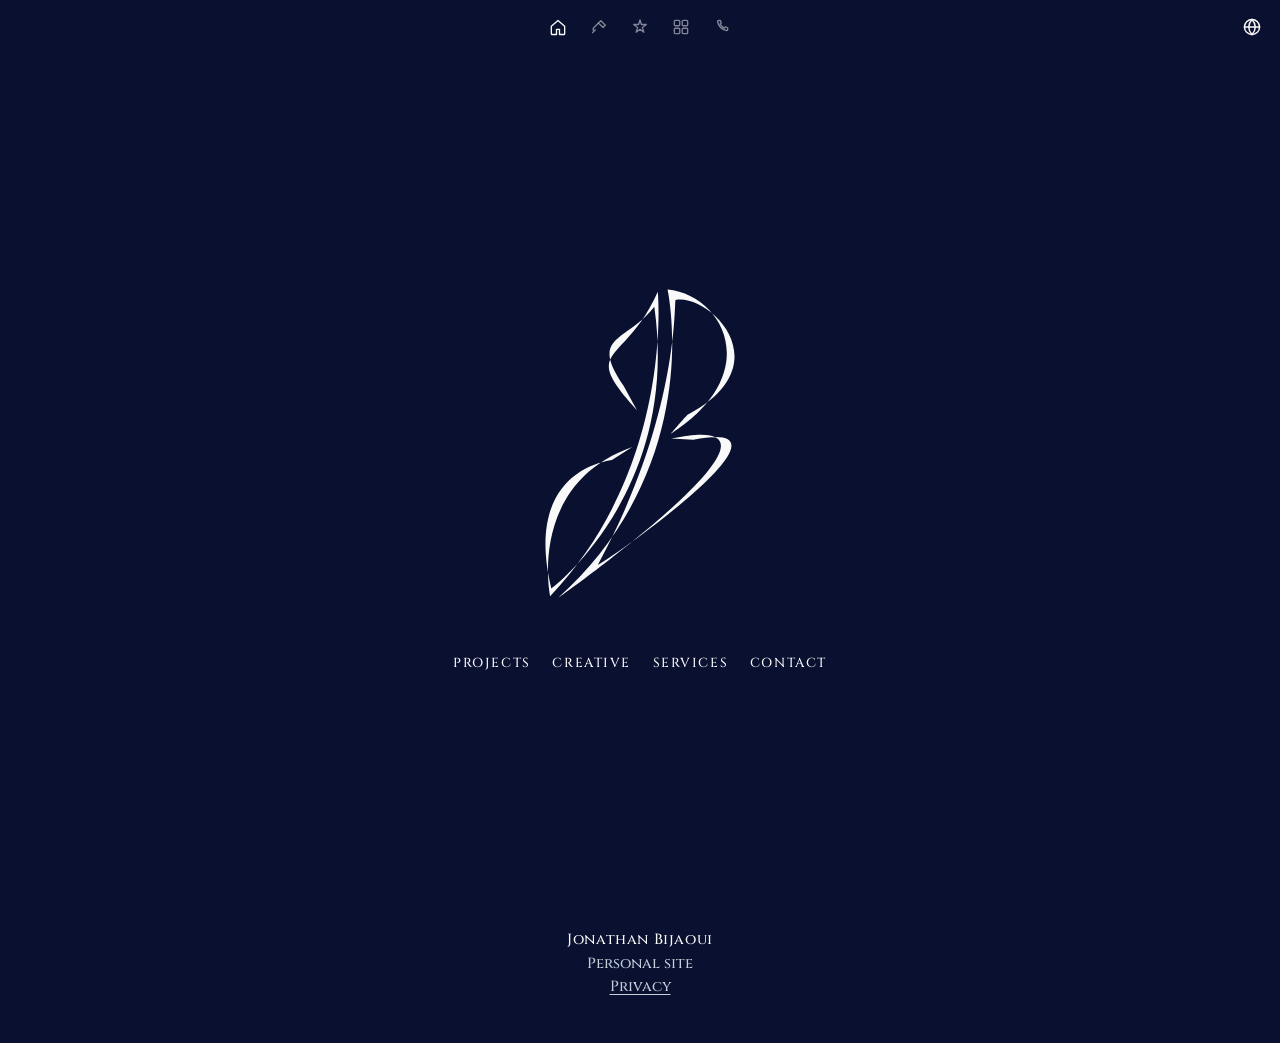
<file: index.html>
<!DOCTYPE html>
<html lang="en">
<head>
  <meta charset="utf-8">
  <meta name="viewport" content="width=device-width, initial-scale=1">
  <title>Jonathan Bijaoui</title>
  <meta name="description" content="Personal site of Jonathan Bijaoui.">
  <meta name="theme-color" content="#0A1130">
  <meta name="color-scheme" content="dark">
  <link rel="icon" href="/assets/favicon.svg" type="image/svg+xml">
  <link rel="apple-touch-icon" href="/assets/apple-touch-icon.png">
  <link rel="canonical" href="https://jonathanbijaoui.com/">
  <meta property="og:type" content="website">
  <meta property="og:site_name" content="Jonathan Bijaoui">
  <meta property="og:url" content="https://jonathanbijaoui.com/">
  <meta property="og:title" content="Jonathan Bijaoui">
  <meta property="og:description" content="Personal site of Jonathan Bijaoui.">
  <meta property="og:locale" content="en_US">
  <meta property="og:locale:alternate" content="fr_FR">
  <meta property="og:locale:alternate" content="es_ES">
  <meta property="og:locale:alternate" content="zh_CN">
  <meta name="twitter:card" content="summary">
  <script type="application/ld+json">
  {
    "@context": "https://schema.org",
    "@type": "Person",
    "name": "Jonathan Bijaoui",
    "url": "https://jonathanbijaoui.com/"
  }
  </script>
  <link rel="stylesheet" href="/css/styles.css">
  <style>html,body{background:#0A1130;color:#F9F9F9}</style>
  <script>
    try {
      var map = { en: "en", fr: "fr", es: "es", zh: "zh-Hans", "zh-Hans": "zh-Hans", "zh-CN": "zh-Hans" };
      var q = new URLSearchParams(location.search).get("lang");
      var chosen = map[q] || "";
      if (!chosen) {
        var saved = localStorage.getItem("jb-lang");
        chosen = map[saved] || "en";
      }
      document.documentElement.lang = chosen;
    } catch (e) {}
  </script>
</head>
<body class="home">
  <header class="site-header">
    <a class="skip" href="#contenido" data-i18n="skip">Skip to content</a>
    <nav class="social" aria-hidden="true">
      <ul></ul>
    </nav>
    <nav class="icon-nav" aria-label="Menu" data-i18n-aria="icon.nav">
      <ul>
        <li>
          <a href="/" aria-current="page" data-i18n-aria="icon.home" data-i18n-title="icon.home" aria-label="Home" title="Home">
            <svg viewBox="0 0 24 24" width="20" height="20" aria-hidden="true" focusable="false"><path d="M4 11.2 12 4.2l8 7V20a1 1 0 0 1-1 1h-5.2v-6.2H10.2V21H5a1 1 0 0 1-1-1v-8.8z" fill="none" stroke="currentColor" stroke-width="1.6" stroke-linejoin="round"></path></svg>
          </a>
        </li>
        <li>
          <a href="/projects/" data-i18n-aria="icon.projects" data-i18n-title="icon.projects" aria-label="Projects" title="Projects">
            <svg viewBox="0 0 24 24" width="20" height="20" aria-hidden="true" focusable="false"><path d="M14.2 4.4 19.6 9.8 16.8 12.6 11.4 7.2 14.2 4.4z" fill="none" stroke="currentColor" stroke-width="1.6" stroke-linejoin="round"></path><path d="M11.1 7.5 5.4 13.2a2 2 0 0 0 0 2.8l.3.3M7.6 15.4 4.2 18.8" fill="none" stroke="currentColor" stroke-width="1.6" stroke-linecap="round"></path></svg>
          </a>
        </li>
        <li>
          <a href="/creative/" data-i18n-aria="icon.creative" data-i18n-title="icon.creative" aria-label="Creative" title="Creative">
            <svg viewBox="0 0 24 24" width="20" height="20" aria-hidden="true" focusable="false"><path d="M12 3.4 13.7 9h5.9l-4.8 3.5 1.8 5.7L12 14.8 7.4 18.2 9.2 12.5 4.4 9h5.9L12 3.4z" fill="none" stroke="currentColor" stroke-width="1.6" stroke-linejoin="round"></path></svg>
          </a>
        </li>
        <li>
          <a href="/services/" data-i18n-aria="icon.services" data-i18n-title="icon.services" aria-label="Services" title="Services">
            <svg viewBox="0 0 24 24" width="20" height="20" aria-hidden="true" focusable="false"><rect x="4" y="4" width="6.5" height="6.5" rx="1.2" fill="none" stroke="currentColor" stroke-width="1.6"></rect><rect x="13.5" y="4" width="6.5" height="6.5" rx="1.2" fill="none" stroke="currentColor" stroke-width="1.6"></rect><rect x="4" y="13.5" width="6.5" height="6.5" rx="1.2" fill="none" stroke="currentColor" stroke-width="1.6"></rect><rect x="13.5" y="13.5" width="6.5" height="6.5" rx="1.2" fill="none" stroke="currentColor" stroke-width="1.6"></rect></svg>
          </a>
        </li>
        <li class="contact">
          <button type="button" class="contact-btn" id="contact-btn" aria-haspopup="dialog" aria-expanded="false" aria-controls="contact-panel" data-i18n-aria="icon.contact" data-i18n-title="icon.contact" aria-label="Contact" title="Contact">
            <svg viewBox="0 0 24 24" width="20" height="20" aria-hidden="true" focusable="false"><path d="M8 4.2h2.1l1.1 2.9-1.5 1a11.2 11.2 0 0 0 5.2 5.2l1-1.5 2.9 1.1v2.1c0 .7-.5 1.3-1.2 1.4A14.4 14.4 0 0 1 6.6 5.4c.1-.7.7-1.2 1.4-1.2z" fill="none" stroke="currentColor" stroke-width="1.6" stroke-linejoin="round"></path></svg>
          </button>
          <div id="contact-panel" class="contact-panel" role="dialog" aria-modal="false" aria-labelledby="contact-heading" hidden>
            <div class="contact-head">
              <h2 id="contact-heading" data-i18n="form.title">Contact</h2>
              <button type="button" class="contact-close" id="contact-close" data-i18n-aria="form.close" aria-label="Close">
                <svg viewBox="0 0 24 24" width="16" height="16" aria-hidden="true" focusable="false"><path d="M6 6l12 12M18 6 6 18" fill="none" stroke="currentColor" stroke-width="1.6" stroke-linecap="round"></path></svg>
              </button>
            </div>
            <form id="contact-form" class="contact-form" action="#" method="post">
              <div class="field-row">
                <div class="field">
                  <label for="contact-name"><span data-i18n="form.name">Name</span></label>
                  <input id="contact-name" name="name" type="text" autocomplete="given-name" required maxlength="80">
                </div>
                <div class="field">
                  <label for="contact-surname"><span data-i18n="form.surname">Surname</span> <span class="opt" data-i18n="form.optional">optional</span></label>
                  <input id="contact-surname" name="surname" type="text" autocomplete="family-name" maxlength="80">
                </div>
              </div>
              <div class="field">
                <label for="contact-email"><span data-i18n="form.email">Email</span></label>
                <input id="contact-email" name="email" type="email" autocomplete="email" inputmode="email" required maxlength="120">
              </div>
              <div class="field">
                <label for="contact-phone"><span data-i18n="form.phone">Phone</span> <span class="opt" data-i18n="form.optional">optional</span></label>
                <input id="contact-phone" name="phone" type="tel" autocomplete="tel" inputmode="tel" maxlength="40" pattern="[0-9 +().-]{0,40}">
              </div>
              <div class="field">
                <label for="contact-message"><span data-i18n="form.message">Message</span></label>
                <textarea id="contact-message" name="message" rows="4" required maxlength="4000"></textarea>
              </div>
              <div class="hp" aria-hidden="true">
                <label for="contact-company">Company</label>
                <input id="contact-company" name="company" type="text" tabindex="-1" autocomplete="off">
              </div>
              <button type="button" class="attach-btn" id="contact-attach">
                <svg viewBox="0 0 24 24" width="18" height="18" aria-hidden="true" focusable="false"><path d="M21.44 11.05 12.25 20.24a6 6 0 0 1-8.49-8.49l9.19-9.19a4 4 0 0 1 5.66 5.66l-9.2 9.19a2 2 0 0 1-2.83-2.83l8.49-8.48" fill="none" stroke="currentColor" stroke-width="1.6" stroke-linecap="round" stroke-linejoin="round"></path></svg>
                <span data-i18n="form.attach">Attach files</span>
              </button>
              <input id="contact-file" class="file-input" type="file" accept="image/*,video/*,application/pdf" multiple tabindex="-1" aria-hidden="true">
              <ul class="file-list" id="contact-files" data-i18n-aria="form.fileList" aria-label="Attached files"></ul>
              <p class="file-total" id="contact-total" hidden></p>
              <p class="consent">
                <input id="contact-consent" name="consent" type="checkbox" required>
                <label for="contact-consent"><span data-i18n="form.consentBefore">I agree that my information may be used to answer this message, as described in the </span></label><a href="/privacy.html" target="_blank" rel="noopener" data-i18n="form.privacy">privacy policy</a><span data-i18n="form.consentAfter">.</span>
              </p>
              <div class="form-notice">
                <p data-i18n="form.notice">The purpose is to answer your message. The legal basis is your consent. This site stores nothing: the message and files are sent by email and kept only as long as needed to reply, then deleted. To ask about your information (access, correction, deletion, and so on), use this form. You can also contact your local data protection authority.</p>
                <p data-i18n="form.noticeAge">If you are under 16, use this form only with permission from a parent or guardian.</p>
                <p data-i18n="form.noticeSensitive">Do not send sensitive information, or photos or videos of other people, without their permission.</p>
                <p><a href="/privacy.html" target="_blank" rel="noopener" data-i18n="form.noticePolicy">Privacy policy</a></p>
              </div>
              <div class="form-actions">
                <button type="submit" class="contact-send" id="contact-send" data-i18n="form.send">Send</button>
              </div>
              <p id="contact-status" class="form-status" role="status" aria-live="polite"></p>
            </form>
          </div>
        </li>
      </ul>
    </nav>
    <div class="lang">
      <button type="button" class="lang-btn" id="lang-btn" aria-haspopup="listbox" aria-expanded="false" aria-controls="lang-menu" aria-label="Choose language" data-i18n-aria="lang.label">
        <svg viewBox="0 0 24 24" width="22" height="22" aria-hidden="true" focusable="false"><circle cx="12" cy="12" r="8.25" fill="none" stroke="currentColor" stroke-width="1.6"></circle><path d="M3.75 12h16.5" fill="none" stroke="currentColor" stroke-width="1.6" stroke-linecap="round"></path><path d="M12 3.75c2.35 2.55 3.55 5.35 3.55 8.25s-1.2 5.7-3.55 8.25c-2.35-2.55-3.55-5.35-3.55-8.25s1.2-5.7 3.55-8.25z" fill="none" stroke="currentColor" stroke-width="1.6"></path></svg>
      </button>
      <ul class="lang-menu" id="lang-menu" role="listbox" aria-labelledby="lang-btn" hidden>
        <li role="none"><button type="button" role="option" lang="en" data-lang="en" aria-selected="true">English</button></li>
        <li role="none"><button type="button" role="option" lang="fr" data-lang="fr" aria-selected="false">Français</button></li>
        <li role="none"><button type="button" role="option" lang="es" data-lang="es" aria-selected="false">Español</button></li>
        <li role="none"><button type="button" role="option" lang="zh-Hans" data-lang="zh" aria-selected="false">中文</button></li>
      </ul>
    </div>
  </header>
  <main id="contenido">
    <section class="hero" aria-labelledby="wordmark">
      <div class="hero-stack">
      <h1 class="lockup" id="wordmark">
        <img class="hero-logo" src="/assets/jb-logo.svg" alt="Jonathan Bijaoui" width="184" height="284">
      </h1>
      <nav id="site-nav" aria-label="Main" data-i18n-aria="nav.label">
        <ul>
          <li><a href="/projects/" data-i18n="nav.projects">Projects</a></li>
          <li><a href="/creative/" data-i18n="nav.creative">Creative</a></li>
          <li><a href="/services/" data-i18n="nav.services">Services</a></li>
          <li><a href="#contact" class="js-contact" data-i18n="nav.contact">Contact</a></li>
        </ul>
      </nav>
      </div>
    </section>
  </main>
  <footer class="site-footer">
    <p class="footer-name">Jonathan Bijaoui</p>
    <p data-i18n="footer.note">Personal site</p>
    <p class="legal-links">
      <a href="/privacy.html" data-i18n="legal.privacy">Privacy</a>
    </p>
  </footer>
  <script src="/js/main.js"></script>

</body>
</html>
</file>
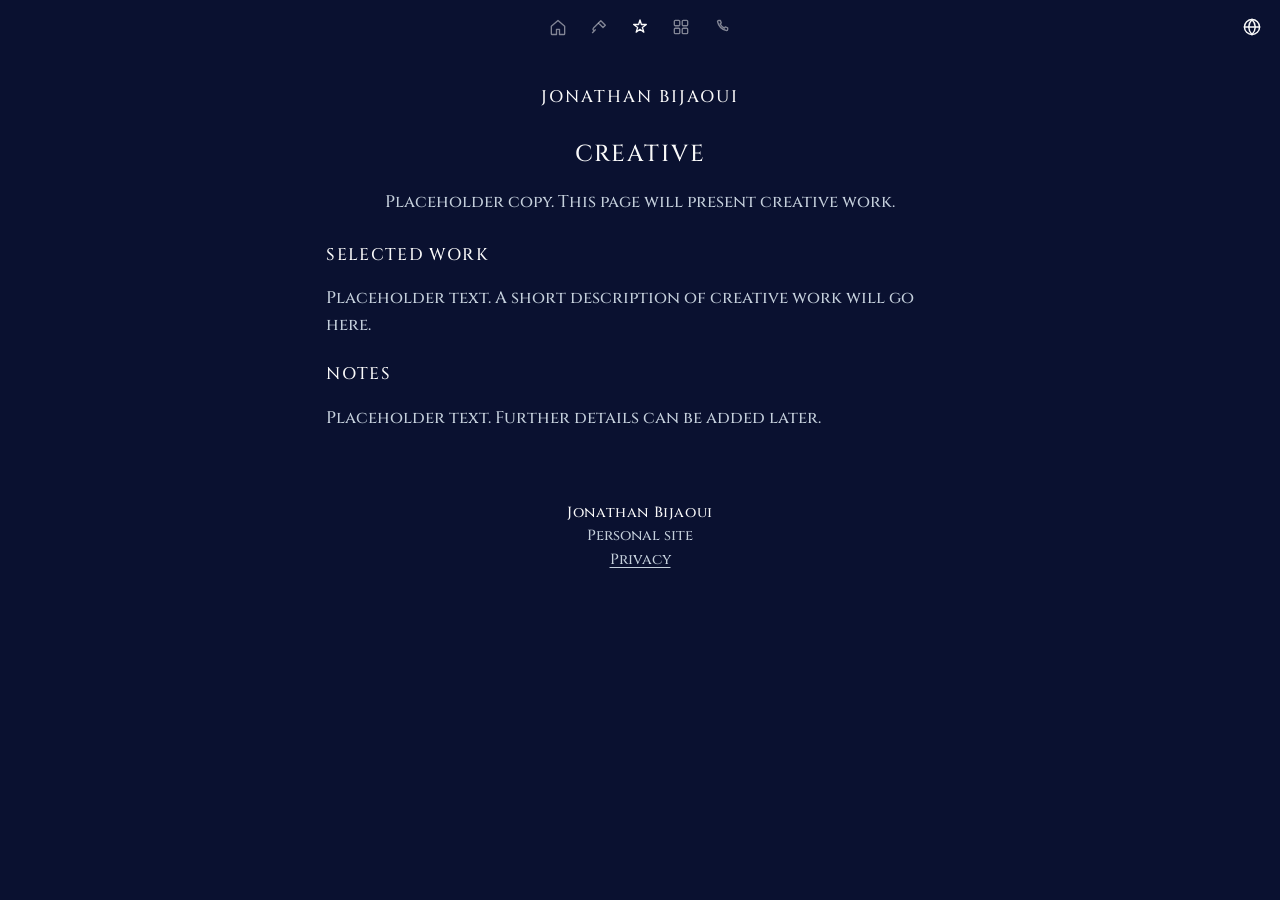
<file: creative/index.html>
<!DOCTYPE html>
<html lang="en">
<head>
  <meta charset="utf-8">
  <meta name="viewport" content="width=device-width, initial-scale=1">
  <title>Creative — Jonathan Bijaoui</title>
  <meta name="description" content="Placeholder page for creative work.">
  <meta name="theme-color" content="#0A1130">
  <meta name="color-scheme" content="dark">
  <link rel="icon" href="/assets/favicon.svg" type="image/svg+xml">
  <link rel="apple-touch-icon" href="/assets/apple-touch-icon.png">
  <link rel="canonical" href="https://jonathanbijaoui.com/creative/">
  <meta property="og:type" content="website">
  <meta property="og:site_name" content="Jonathan Bijaoui">
  <meta property="og:url" content="https://jonathanbijaoui.com/creative/">
  <meta property="og:title" content="Creative — Jonathan Bijaoui">
  <meta property="og:description" content="Placeholder page for creative work.">
  <meta property="og:locale" content="en_US">
  <meta property="og:locale:alternate" content="fr_FR">
  <meta property="og:locale:alternate" content="es_ES">
  <meta property="og:locale:alternate" content="zh_CN">
  <meta name="twitter:card" content="summary">
  <link rel="stylesheet" href="/css/styles.css">
  <style>html,body{background:#0A1130;color:#F9F9F9}</style>
  <script>
    try {
      var map = { en: "en", fr: "fr", es: "es", zh: "zh-Hans", "zh-Hans": "zh-Hans", "zh-CN": "zh-Hans" };
      var q = new URLSearchParams(location.search).get("lang");
      var chosen = map[q] || "";
      if (!chosen) {
        var saved = localStorage.getItem("jb-lang");
        chosen = map[saved] || "en";
      }
      document.documentElement.lang = chosen;
    } catch (e) {}
  </script>
</head>
<body data-page="creative">
  <header class="site-header">
    <a class="skip" href="#contenido" data-i18n="skip">Skip to content</a>
    <nav class="social" aria-hidden="true">
      <ul></ul>
    </nav>
    <nav class="icon-nav" aria-label="Menu" data-i18n-aria="icon.nav">
      <ul>
        <li>
          <a href="/" data-i18n-aria="icon.home" data-i18n-title="icon.home" aria-label="Home" title="Home">
            <svg viewBox="0 0 24 24" width="20" height="20" aria-hidden="true" focusable="false"><path d="M4 11.2 12 4.2l8 7V20a1 1 0 0 1-1 1h-5.2v-6.2H10.2V21H5a1 1 0 0 1-1-1v-8.8z" fill="none" stroke="currentColor" stroke-width="1.6" stroke-linejoin="round"></path></svg>
          </a>
        </li>
        <li>
          <a href="/projects/" data-i18n-aria="icon.projects" data-i18n-title="icon.projects" aria-label="Projects" title="Projects">
            <svg viewBox="0 0 24 24" width="20" height="20" aria-hidden="true" focusable="false"><path d="M14.2 4.4 19.6 9.8 16.8 12.6 11.4 7.2 14.2 4.4z" fill="none" stroke="currentColor" stroke-width="1.6" stroke-linejoin="round"></path><path d="M11.1 7.5 5.4 13.2a2 2 0 0 0 0 2.8l.3.3M7.6 15.4 4.2 18.8" fill="none" stroke="currentColor" stroke-width="1.6" stroke-linecap="round"></path></svg>
          </a>
        </li>
        <li>
          <a href="/creative/" aria-current="page" data-i18n-aria="icon.creative" data-i18n-title="icon.creative" aria-label="Creative" title="Creative">
            <svg viewBox="0 0 24 24" width="20" height="20" aria-hidden="true" focusable="false"><path d="M12 3.4 13.7 9h5.9l-4.8 3.5 1.8 5.7L12 14.8 7.4 18.2 9.2 12.5 4.4 9h5.9L12 3.4z" fill="none" stroke="currentColor" stroke-width="1.6" stroke-linejoin="round"></path></svg>
          </a>
        </li>
        <li>
          <a href="/services/" data-i18n-aria="icon.services" data-i18n-title="icon.services" aria-label="Services" title="Services">
            <svg viewBox="0 0 24 24" width="20" height="20" aria-hidden="true" focusable="false"><rect x="4" y="4" width="6.5" height="6.5" rx="1.2" fill="none" stroke="currentColor" stroke-width="1.6"></rect><rect x="13.5" y="4" width="6.5" height="6.5" rx="1.2" fill="none" stroke="currentColor" stroke-width="1.6"></rect><rect x="4" y="13.5" width="6.5" height="6.5" rx="1.2" fill="none" stroke="currentColor" stroke-width="1.6"></rect><rect x="13.5" y="13.5" width="6.5" height="6.5" rx="1.2" fill="none" stroke="currentColor" stroke-width="1.6"></rect></svg>
          </a>
        </li>
        <li class="contact">
          <button type="button" class="contact-btn" id="contact-btn" aria-haspopup="dialog" aria-expanded="false" aria-controls="contact-panel" data-i18n-aria="icon.contact" data-i18n-title="icon.contact" aria-label="Contact" title="Contact">
            <svg viewBox="0 0 24 24" width="20" height="20" aria-hidden="true" focusable="false"><path d="M8 4.2h2.1l1.1 2.9-1.5 1a11.2 11.2 0 0 0 5.2 5.2l1-1.5 2.9 1.1v2.1c0 .7-.5 1.3-1.2 1.4A14.4 14.4 0 0 1 6.6 5.4c.1-.7.7-1.2 1.4-1.2z" fill="none" stroke="currentColor" stroke-width="1.6" stroke-linejoin="round"></path></svg>
          </button>
          <div id="contact-panel" class="contact-panel" role="dialog" aria-modal="false" aria-labelledby="contact-heading" hidden>
            <div class="contact-head">
              <h2 id="contact-heading" data-i18n="form.title">Contact</h2>
              <button type="button" class="contact-close" id="contact-close" data-i18n-aria="form.close" aria-label="Close">
                <svg viewBox="0 0 24 24" width="16" height="16" aria-hidden="true" focusable="false"><path d="M6 6l12 12M18 6 6 18" fill="none" stroke="currentColor" stroke-width="1.6" stroke-linecap="round"></path></svg>
              </button>
            </div>
            <form id="contact-form" class="contact-form" action="#" method="post">
              <div class="field-row">
                <div class="field">
                  <label for="contact-name"><span data-i18n="form.name">Name</span></label>
                  <input id="contact-name" name="name" type="text" autocomplete="given-name" required maxlength="80">
                </div>
                <div class="field">
                  <label for="contact-surname"><span data-i18n="form.surname">Surname</span> <span class="opt" data-i18n="form.optional">optional</span></label>
                  <input id="contact-surname" name="surname" type="text" autocomplete="family-name" maxlength="80">
                </div>
              </div>
              <div class="field">
                <label for="contact-email"><span data-i18n="form.email">Email</span></label>
                <input id="contact-email" name="email" type="email" autocomplete="email" inputmode="email" required maxlength="120">
              </div>
              <div class="field">
                <label for="contact-phone"><span data-i18n="form.phone">Phone</span> <span class="opt" data-i18n="form.optional">optional</span></label>
                <input id="contact-phone" name="phone" type="tel" autocomplete="tel" inputmode="tel" maxlength="40" pattern="[0-9 +().-]{0,40}">
              </div>
              <div class="field">
                <label for="contact-message"><span data-i18n="form.message">Message</span></label>
                <textarea id="contact-message" name="message" rows="4" required maxlength="4000"></textarea>
              </div>
              <div class="hp" aria-hidden="true">
                <label for="contact-company">Company</label>
                <input id="contact-company" name="company" type="text" tabindex="-1" autocomplete="off">
              </div>
              <button type="button" class="attach-btn" id="contact-attach">
                <svg viewBox="0 0 24 24" width="18" height="18" aria-hidden="true" focusable="false"><path d="M21.44 11.05 12.25 20.24a6 6 0 0 1-8.49-8.49l9.19-9.19a4 4 0 0 1 5.66 5.66l-9.2 9.19a2 2 0 0 1-2.83-2.83l8.49-8.48" fill="none" stroke="currentColor" stroke-width="1.6" stroke-linecap="round" stroke-linejoin="round"></path></svg>
                <span data-i18n="form.attach">Attach files</span>
              </button>
              <input id="contact-file" class="file-input" type="file" accept="image/*,video/*,application/pdf" multiple tabindex="-1" aria-hidden="true">
              <ul class="file-list" id="contact-files" data-i18n-aria="form.fileList" aria-label="Attached files"></ul>
              <p class="file-total" id="contact-total" hidden></p>
              <p class="consent">
                <input id="contact-consent" name="consent" type="checkbox" required>
                <label for="contact-consent"><span data-i18n="form.consentBefore">I agree that my information may be used to answer this message, as described in the </span></label><a href="/privacy.html" target="_blank" rel="noopener" data-i18n="form.privacy">privacy policy</a><span data-i18n="form.consentAfter">.</span>
              </p>
              <div class="form-notice">
                <p data-i18n="form.notice">The purpose is to answer your message. The legal basis is your consent. This site stores nothing: the message and files are sent by email and kept only as long as needed to reply, then deleted. To ask about your information (access, correction, deletion, and so on), use this form. You can also contact your local data protection authority.</p>
                <p data-i18n="form.noticeAge">If you are under 16, use this form only with permission from a parent or guardian.</p>
                <p data-i18n="form.noticeSensitive">Do not send sensitive information, or photos or videos of other people, without their permission.</p>
                <p><a href="/privacy.html" target="_blank" rel="noopener" data-i18n="form.noticePolicy">Privacy policy</a></p>
              </div>
              <div class="form-actions">
                <button type="submit" class="contact-send" id="contact-send" data-i18n="form.send">Send</button>
              </div>
              <p id="contact-status" class="form-status" role="status" aria-live="polite"></p>
            </form>
          </div>
        </li>
      </ul>
    </nav>
    <div class="lang">
      <button type="button" class="lang-btn" id="lang-btn" aria-haspopup="listbox" aria-expanded="false" aria-controls="lang-menu" aria-label="Choose language" data-i18n-aria="lang.label">
        <svg viewBox="0 0 24 24" width="22" height="22" aria-hidden="true" focusable="false"><circle cx="12" cy="12" r="8.25" fill="none" stroke="currentColor" stroke-width="1.6"></circle><path d="M3.75 12h16.5" fill="none" stroke="currentColor" stroke-width="1.6" stroke-linecap="round"></path><path d="M12 3.75c2.35 2.55 3.55 5.35 3.55 8.25s-1.2 5.7-3.55 8.25c-2.35-2.55-3.55-5.35-3.55-8.25s1.2-5.7 3.55-8.25z" fill="none" stroke="currentColor" stroke-width="1.6"></path></svg>
      </button>
      <ul class="lang-menu" id="lang-menu" role="listbox" aria-labelledby="lang-btn" hidden>
        <li role="none"><button type="button" role="option" lang="en" data-lang="en" aria-selected="true">English</button></li>
        <li role="none"><button type="button" role="option" lang="fr" data-lang="fr" aria-selected="false">Français</button></li>
        <li role="none"><button type="button" role="option" lang="es" data-lang="es" aria-selected="false">Español</button></li>
        <li role="none"><button type="button" role="option" lang="zh-Hans" data-lang="zh" aria-selected="false">中文</button></li>
      </ul>
    </div>
  </header>
  <main class="content-page" id="contenido">
    <p class="legal-home"><a href="/">Jonathan Bijaoui</a></p>
    <h1 data-i18n="creative.heading">Creative</h1>
    <p class="lede" data-i18n="creative.intro">Placeholder copy. This page will present creative work.</p>
    <section>
      <h2 data-i18n="creative.s1">Selected work</h2>
      <p data-i18n="creative.s1body">Placeholder text. A short description of creative work will go here.</p>
    </section>
    <section>
      <h2 data-i18n="creative.s2">Notes</h2>
      <p data-i18n="creative.s2body">Placeholder text. Further details can be added later.</p>
    </section>
  </main>
  <footer class="site-footer">
    <p class="footer-name">Jonathan Bijaoui</p>
    <p data-i18n="footer.note">Personal site</p>
    <p class="legal-links">
      <a href="/privacy.html" data-i18n="legal.privacy">Privacy</a>
    </p>
  </footer>
  <script src="/js/main.js"></script>

</body>
</html>
</file>
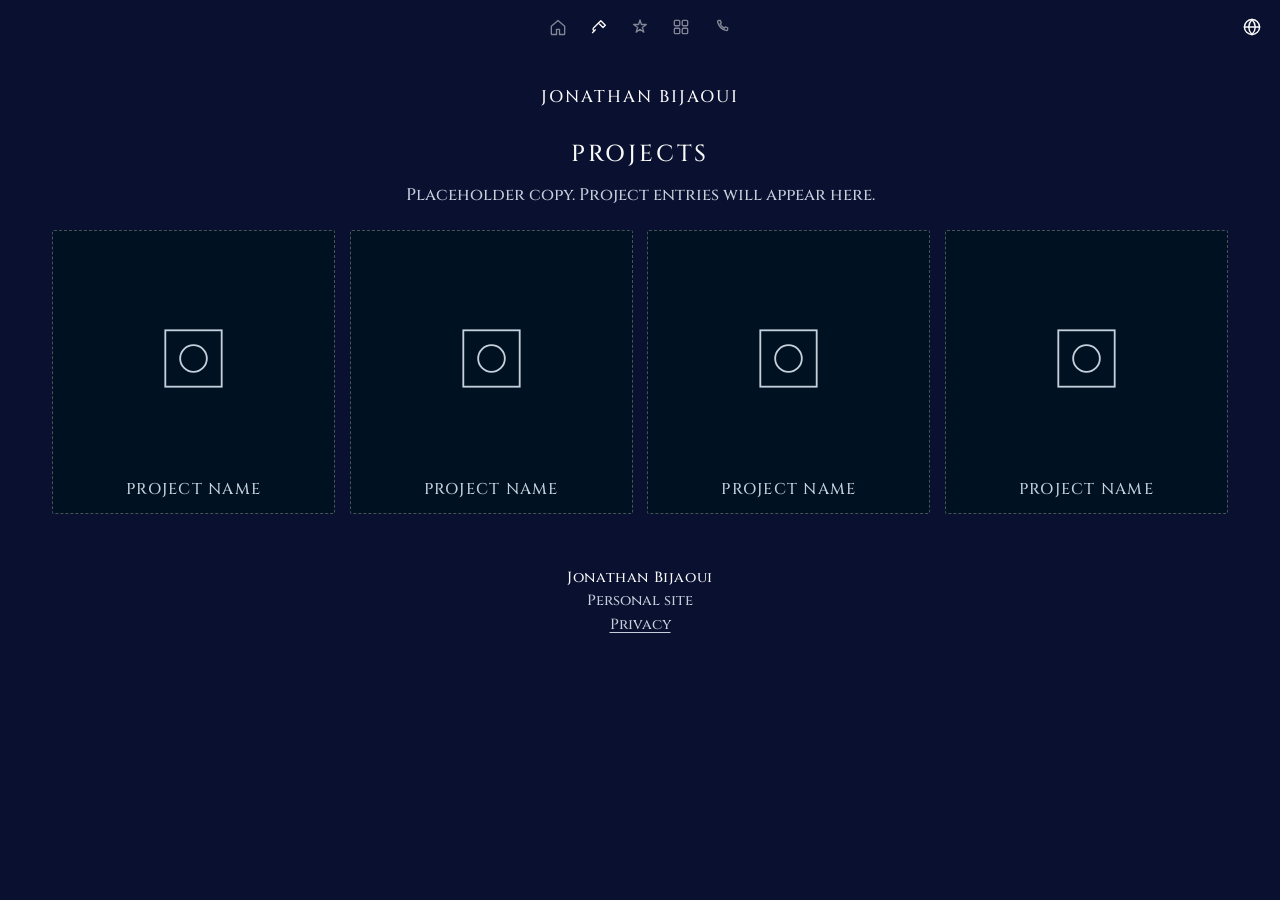
<file: projects/index.html>
<!DOCTYPE html>
<html lang="en">
<head>
  <meta charset="utf-8">
  <meta name="viewport" content="width=device-width, initial-scale=1">
  <title>Projects — Jonathan Bijaoui</title>
  <meta name="description" content="Placeholder page for projects.">
  <meta name="theme-color" content="#0A1130">
  <meta name="color-scheme" content="dark">
  <link rel="icon" href="/assets/favicon.svg" type="image/svg+xml">
  <link rel="apple-touch-icon" href="/assets/apple-touch-icon.png">
  <link rel="canonical" href="https://jonathanbijaoui.com/projects/">
  <meta property="og:type" content="website">
  <meta property="og:site_name" content="Jonathan Bijaoui">
  <meta property="og:url" content="https://jonathanbijaoui.com/projects/">
  <meta property="og:title" content="Projects — Jonathan Bijaoui">
  <meta property="og:description" content="Placeholder page for projects.">
  <meta property="og:locale" content="en_US">
  <meta property="og:locale:alternate" content="fr_FR">
  <meta property="og:locale:alternate" content="es_ES">
  <meta property="og:locale:alternate" content="zh_CN">
  <meta name="twitter:card" content="summary">
  <link rel="stylesheet" href="/css/styles.css">
  <link rel="stylesheet" href="/css/projects.css">
  <style>html,body{background:#0A1130;color:#F9F9F9}</style>
  <script>
    try {
      var map = { en: "en", fr: "fr", es: "es", zh: "zh-Hans", "zh-Hans": "zh-Hans", "zh-CN": "zh-Hans" };
      var q = new URLSearchParams(location.search).get("lang");
      var chosen = map[q] || "";
      if (!chosen) {
        var saved = localStorage.getItem("jb-lang");
        chosen = map[saved] || "en";
      }
      document.documentElement.lang = chosen;
    } catch (e) {}
  </script>
</head>
<body data-page="projects">
  <header class="site-header">
    <a class="skip" href="#contenido" data-i18n="skip">Skip to content</a>
    <nav class="social" aria-hidden="true">
      <ul></ul>
    </nav>
    <nav class="icon-nav" aria-label="Menu" data-i18n-aria="icon.nav">
      <ul>
        <li>
          <a href="/" data-i18n-aria="icon.home" data-i18n-title="icon.home" aria-label="Home" title="Home">
            <svg viewBox="0 0 24 24" width="20" height="20" aria-hidden="true" focusable="false"><path d="M4 11.2 12 4.2l8 7V20a1 1 0 0 1-1 1h-5.2v-6.2H10.2V21H5a1 1 0 0 1-1-1v-8.8z" fill="none" stroke="currentColor" stroke-width="1.6" stroke-linejoin="round"></path></svg>
          </a>
        </li>
        <li>
          <a href="/projects/" aria-current="page" data-i18n-aria="icon.projects" data-i18n-title="icon.projects" aria-label="Projects" title="Projects">
            <svg viewBox="0 0 24 24" width="20" height="20" aria-hidden="true" focusable="false"><path d="M14.2 4.4 19.6 9.8 16.8 12.6 11.4 7.2 14.2 4.4z" fill="none" stroke="currentColor" stroke-width="1.6" stroke-linejoin="round"></path><path d="M11.1 7.5 5.4 13.2a2 2 0 0 0 0 2.8l.3.3M7.6 15.4 4.2 18.8" fill="none" stroke="currentColor" stroke-width="1.6" stroke-linecap="round"></path></svg>
          </a>
        </li>
        <li>
          <a href="/creative/" data-i18n-aria="icon.creative" data-i18n-title="icon.creative" aria-label="Creative" title="Creative">
            <svg viewBox="0 0 24 24" width="20" height="20" aria-hidden="true" focusable="false"><path d="M12 3.4 13.7 9h5.9l-4.8 3.5 1.8 5.7L12 14.8 7.4 18.2 9.2 12.5 4.4 9h5.9L12 3.4z" fill="none" stroke="currentColor" stroke-width="1.6" stroke-linejoin="round"></path></svg>
          </a>
        </li>
        <li>
          <a href="/services/" data-i18n-aria="icon.services" data-i18n-title="icon.services" aria-label="Services" title="Services">
            <svg viewBox="0 0 24 24" width="20" height="20" aria-hidden="true" focusable="false"><rect x="4" y="4" width="6.5" height="6.5" rx="1.2" fill="none" stroke="currentColor" stroke-width="1.6"></rect><rect x="13.5" y="4" width="6.5" height="6.5" rx="1.2" fill="none" stroke="currentColor" stroke-width="1.6"></rect><rect x="4" y="13.5" width="6.5" height="6.5" rx="1.2" fill="none" stroke="currentColor" stroke-width="1.6"></rect><rect x="13.5" y="13.5" width="6.5" height="6.5" rx="1.2" fill="none" stroke="currentColor" stroke-width="1.6"></rect></svg>
          </a>
        </li>
        <li class="contact">
          <button type="button" class="contact-btn" id="contact-btn" aria-haspopup="dialog" aria-expanded="false" aria-controls="contact-panel" data-i18n-aria="icon.contact" data-i18n-title="icon.contact" aria-label="Contact" title="Contact">
            <svg viewBox="0 0 24 24" width="20" height="20" aria-hidden="true" focusable="false"><path d="M8 4.2h2.1l1.1 2.9-1.5 1a11.2 11.2 0 0 0 5.2 5.2l1-1.5 2.9 1.1v2.1c0 .7-.5 1.3-1.2 1.4A14.4 14.4 0 0 1 6.6 5.4c.1-.7.7-1.2 1.4-1.2z" fill="none" stroke="currentColor" stroke-width="1.6" stroke-linejoin="round"></path></svg>
          </button>
          <div id="contact-panel" class="contact-panel" role="dialog" aria-modal="false" aria-labelledby="contact-heading" hidden>
            <div class="contact-head">
              <h2 id="contact-heading" data-i18n="form.title">Contact</h2>
              <button type="button" class="contact-close" id="contact-close" data-i18n-aria="form.close" aria-label="Close">
                <svg viewBox="0 0 24 24" width="16" height="16" aria-hidden="true" focusable="false"><path d="M6 6l12 12M18 6 6 18" fill="none" stroke="currentColor" stroke-width="1.6" stroke-linecap="round"></path></svg>
              </button>
            </div>
            <form id="contact-form" class="contact-form" action="#" method="post">
              <div class="field-row">
                <div class="field">
                  <label for="contact-name"><span data-i18n="form.name">Name</span></label>
                  <input id="contact-name" name="name" type="text" autocomplete="given-name" required maxlength="80">
                </div>
                <div class="field">
                  <label for="contact-surname"><span data-i18n="form.surname">Surname</span> <span class="opt" data-i18n="form.optional">optional</span></label>
                  <input id="contact-surname" name="surname" type="text" autocomplete="family-name" maxlength="80">
                </div>
              </div>
              <div class="field">
                <label for="contact-email"><span data-i18n="form.email">Email</span></label>
                <input id="contact-email" name="email" type="email" autocomplete="email" inputmode="email" required maxlength="120">
              </div>
              <div class="field">
                <label for="contact-phone"><span data-i18n="form.phone">Phone</span> <span class="opt" data-i18n="form.optional">optional</span></label>
                <input id="contact-phone" name="phone" type="tel" autocomplete="tel" inputmode="tel" maxlength="40" pattern="[0-9 +().-]{0,40}">
              </div>
              <div class="field">
                <label for="contact-message"><span data-i18n="form.message">Message</span></label>
                <textarea id="contact-message" name="message" rows="4" required maxlength="4000"></textarea>
              </div>
              <div class="hp" aria-hidden="true">
                <label for="contact-company">Company</label>
                <input id="contact-company" name="company" type="text" tabindex="-1" autocomplete="off">
              </div>
              <button type="button" class="attach-btn" id="contact-attach">
                <svg viewBox="0 0 24 24" width="18" height="18" aria-hidden="true" focusable="false"><path d="M21.44 11.05 12.25 20.24a6 6 0 0 1-8.49-8.49l9.19-9.19a4 4 0 0 1 5.66 5.66l-9.2 9.19a2 2 0 0 1-2.83-2.83l8.49-8.48" fill="none" stroke="currentColor" stroke-width="1.6" stroke-linecap="round" stroke-linejoin="round"></path></svg>
                <span data-i18n="form.attach">Attach files</span>
              </button>
              <input id="contact-file" class="file-input" type="file" accept="image/*,video/*,application/pdf" multiple tabindex="-1" aria-hidden="true">
              <ul class="file-list" id="contact-files" data-i18n-aria="form.fileList" aria-label="Attached files"></ul>
              <p class="file-total" id="contact-total" hidden></p>
              <p class="consent">
                <input id="contact-consent" name="consent" type="checkbox" required>
                <label for="contact-consent"><span data-i18n="form.consentBefore">I agree that my information may be used to answer this message, as described in the </span></label><a href="/privacy.html" target="_blank" rel="noopener" data-i18n="form.privacy">privacy policy</a><span data-i18n="form.consentAfter">.</span>
              </p>
              <div class="form-notice">
                <p data-i18n="form.notice">The purpose is to answer your message. The legal basis is your consent. This site stores nothing: the message and files are sent by email and kept only as long as needed to reply, then deleted. To ask about your information (access, correction, deletion, and so on), use this form. You can also contact your local data protection authority.</p>
                <p data-i18n="form.noticeAge">If you are under 16, use this form only with permission from a parent or guardian.</p>
                <p data-i18n="form.noticeSensitive">Do not send sensitive information, or photos or videos of other people, without their permission.</p>
                <p><a href="/privacy.html" target="_blank" rel="noopener" data-i18n="form.noticePolicy">Privacy policy</a></p>
              </div>
              <div class="form-actions">
                <button type="submit" class="contact-send" id="contact-send" data-i18n="form.send">Send</button>
              </div>
              <p id="contact-status" class="form-status" role="status" aria-live="polite"></p>
            </form>
          </div>
        </li>
      </ul>
    </nav>
    <div class="lang">
      <button type="button" class="lang-btn" id="lang-btn" aria-haspopup="listbox" aria-expanded="false" aria-controls="lang-menu" aria-label="Choose language" data-i18n-aria="lang.label">
        <svg viewBox="0 0 24 24" width="22" height="22" aria-hidden="true" focusable="false"><circle cx="12" cy="12" r="8.25" fill="none" stroke="currentColor" stroke-width="1.6"></circle><path d="M3.75 12h16.5" fill="none" stroke="currentColor" stroke-width="1.6" stroke-linecap="round"></path><path d="M12 3.75c2.35 2.55 3.55 5.35 3.55 8.25s-1.2 5.7-3.55 8.25c-2.35-2.55-3.55-5.35-3.55-8.25s1.2-5.7 3.55-8.25z" fill="none" stroke="currentColor" stroke-width="1.6"></path></svg>
      </button>
      <ul class="lang-menu" id="lang-menu" role="listbox" aria-labelledby="lang-btn" hidden>
        <li role="none"><button type="button" role="option" lang="en" data-lang="en" aria-selected="true">English</button></li>
        <li role="none"><button type="button" role="option" lang="fr" data-lang="fr" aria-selected="false">Français</button></li>
        <li role="none"><button type="button" role="option" lang="es" data-lang="es" aria-selected="false">Español</button></li>
        <li role="none"><button type="button" role="option" lang="zh-Hans" data-lang="zh" aria-selected="false">中文</button></li>
      </ul>
    </div>
  </header>
  <main class="projects-page" id="contenido">
    <p class="legal-home"><a href="/">Jonathan Bijaoui</a></p>
    <h1 id="projects-heading" data-i18n="projects.heading">Projects</h1>
    <p class="projects-intro" data-i18n="projects.intro">Placeholder copy. Project entries will appear here.</p>
    <noscript><p class="project-fallback">Turn on JavaScript to view projects.</p></noscript>
    <ul class="project-grid" id="project-grid" aria-labelledby="projects-heading"></ul>
  </main>
  <footer class="site-footer">
    <p class="footer-name">Jonathan Bijaoui</p>
    <p data-i18n="footer.note">Personal site</p>
    <p class="legal-links">
      <a href="/privacy.html" data-i18n="legal.privacy">Privacy</a>
    </p>
  </footer>
  <script src="/js/main.js"></script>
  <script>
    /* Projects grid.
       Add a project by appending an object to PROJECTS:
         { name: "Name", href: "https://example.com",
           logo: "/assets/projects/example.jpg", alt: "Description of the image" }
       href must be an https URL. The tile opens it in a new tab.
       A placeholder is { placeholder: true }. Placeholder names follow
       the language chosen on the site. */
    (function () {
      "use strict";

      var PROJECTS = [
        { placeholder: true },
        { placeholder: true },
        { placeholder: true },
        { placeholder: true }
      ];

      var grid = document.getElementById("project-grid");

      function esc(value) {
        return String(value).replace(/[&<>"']/g, function (ch) {
          return { "&": "&amp;", "<": "&lt;", ">": "&gt;", '"': "&quot;", "'": "&#39;" }[ch];
        });
      }

      function text(key) {
        return window.JB_I18N ? window.JB_I18N.t(key) : key;
      }

      function render() {
        var html = "";
        PROJECTS.forEach(function (project) {
          var placeholder = !!project.placeholder;
          var name = placeholder ? text("projects.placeholderName") : project.name;
          var alt = placeholder ? text("projects.placeholderAlt") : project.alt;
          var logo = project.logo || "/assets/projects/placeholder.svg";
          var mark = placeholder && !project.logo;
          var img = '<img src="' + esc(logo) + '" alt="' + esc(alt) + '" width="' +
            (mark ? "80" : "960") + '" height="' + (mark ? "80" : "960") + '"' +
            (mark ? ' class="project-mark"' : "") + ">";
          var body = '<span class="project-logo">' + img + "</span>" +
            '<span class="project-copy"><span class="project-name">' + esc(name) + "</span></span>";
          var href = typeof project.href === "string" ? project.href : "";
          if (!placeholder && href.indexOf("https://") === 0) {
            html += '<li><a class="project-tile" href="' + esc(href) + '" target="_blank" rel="noopener noreferrer">' +
              body + '<span class="visually-hidden"> (' + esc(text("projects.newTab")) + ")</span></a></li>";
          } else {
            html += '<li><div class="project-tile is-placeholder">' + body + "</div></li>";
          }
        });
        grid.innerHTML = html;
      }

      render();
      new MutationObserver(render).observe(document.documentElement, {
        attributes: true,
        attributeFilter: ["lang"]
      });
    })();
  </script>
</body>
</html>
</file>
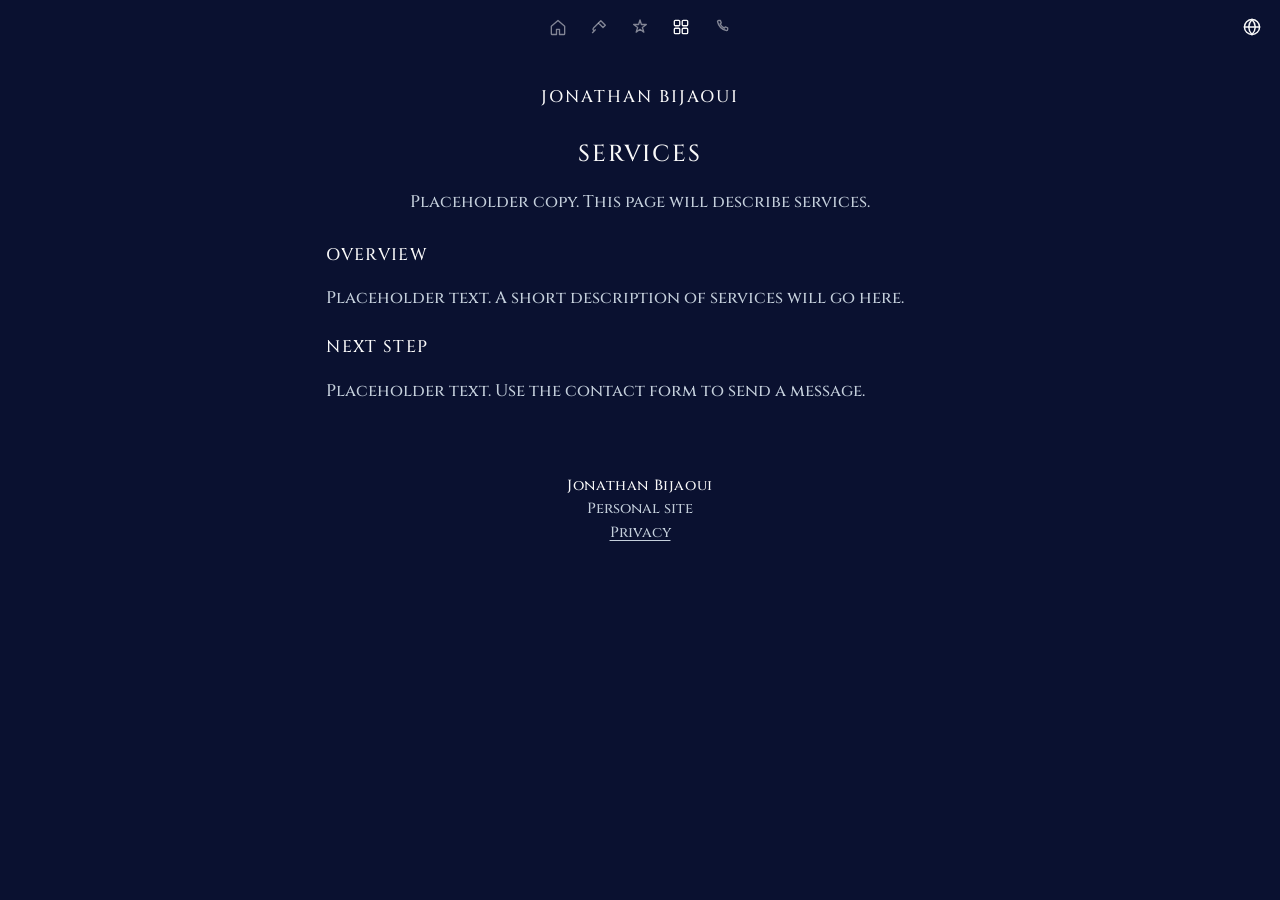
<file: services/index.html>
<!DOCTYPE html>
<html lang="en">
<head>
  <meta charset="utf-8">
  <meta name="viewport" content="width=device-width, initial-scale=1">
  <title>Services — Jonathan Bijaoui</title>
  <meta name="description" content="Placeholder page for services.">
  <meta name="theme-color" content="#0A1130">
  <meta name="color-scheme" content="dark">
  <link rel="icon" href="/assets/favicon.svg" type="image/svg+xml">
  <link rel="apple-touch-icon" href="/assets/apple-touch-icon.png">
  <link rel="canonical" href="https://jonathanbijaoui.com/services/">
  <meta property="og:type" content="website">
  <meta property="og:site_name" content="Jonathan Bijaoui">
  <meta property="og:url" content="https://jonathanbijaoui.com/services/">
  <meta property="og:title" content="Services — Jonathan Bijaoui">
  <meta property="og:description" content="Placeholder page for services.">
  <meta property="og:locale" content="en_US">
  <meta property="og:locale:alternate" content="fr_FR">
  <meta property="og:locale:alternate" content="es_ES">
  <meta property="og:locale:alternate" content="zh_CN">
  <meta name="twitter:card" content="summary">
  <link rel="stylesheet" href="/css/styles.css">
  <style>html,body{background:#0A1130;color:#F9F9F9}</style>
  <script>
    try {
      var map = { en: "en", fr: "fr", es: "es", zh: "zh-Hans", "zh-Hans": "zh-Hans", "zh-CN": "zh-Hans" };
      var q = new URLSearchParams(location.search).get("lang");
      var chosen = map[q] || "";
      if (!chosen) {
        var saved = localStorage.getItem("jb-lang");
        chosen = map[saved] || "en";
      }
      document.documentElement.lang = chosen;
    } catch (e) {}
  </script>
</head>
<body data-page="services">
  <header class="site-header">
    <a class="skip" href="#contenido" data-i18n="skip">Skip to content</a>
    <nav class="social" aria-hidden="true">
      <ul></ul>
    </nav>
    <nav class="icon-nav" aria-label="Menu" data-i18n-aria="icon.nav">
      <ul>
        <li>
          <a href="/" data-i18n-aria="icon.home" data-i18n-title="icon.home" aria-label="Home" title="Home">
            <svg viewBox="0 0 24 24" width="20" height="20" aria-hidden="true" focusable="false"><path d="M4 11.2 12 4.2l8 7V20a1 1 0 0 1-1 1h-5.2v-6.2H10.2V21H5a1 1 0 0 1-1-1v-8.8z" fill="none" stroke="currentColor" stroke-width="1.6" stroke-linejoin="round"></path></svg>
          </a>
        </li>
        <li>
          <a href="/projects/" data-i18n-aria="icon.projects" data-i18n-title="icon.projects" aria-label="Projects" title="Projects">
            <svg viewBox="0 0 24 24" width="20" height="20" aria-hidden="true" focusable="false"><path d="M14.2 4.4 19.6 9.8 16.8 12.6 11.4 7.2 14.2 4.4z" fill="none" stroke="currentColor" stroke-width="1.6" stroke-linejoin="round"></path><path d="M11.1 7.5 5.4 13.2a2 2 0 0 0 0 2.8l.3.3M7.6 15.4 4.2 18.8" fill="none" stroke="currentColor" stroke-width="1.6" stroke-linecap="round"></path></svg>
          </a>
        </li>
        <li>
          <a href="/creative/" data-i18n-aria="icon.creative" data-i18n-title="icon.creative" aria-label="Creative" title="Creative">
            <svg viewBox="0 0 24 24" width="20" height="20" aria-hidden="true" focusable="false"><path d="M12 3.4 13.7 9h5.9l-4.8 3.5 1.8 5.7L12 14.8 7.4 18.2 9.2 12.5 4.4 9h5.9L12 3.4z" fill="none" stroke="currentColor" stroke-width="1.6" stroke-linejoin="round"></path></svg>
          </a>
        </li>
        <li>
          <a href="/services/" aria-current="page" data-i18n-aria="icon.services" data-i18n-title="icon.services" aria-label="Services" title="Services">
            <svg viewBox="0 0 24 24" width="20" height="20" aria-hidden="true" focusable="false"><rect x="4" y="4" width="6.5" height="6.5" rx="1.2" fill="none" stroke="currentColor" stroke-width="1.6"></rect><rect x="13.5" y="4" width="6.5" height="6.5" rx="1.2" fill="none" stroke="currentColor" stroke-width="1.6"></rect><rect x="4" y="13.5" width="6.5" height="6.5" rx="1.2" fill="none" stroke="currentColor" stroke-width="1.6"></rect><rect x="13.5" y="13.5" width="6.5" height="6.5" rx="1.2" fill="none" stroke="currentColor" stroke-width="1.6"></rect></svg>
          </a>
        </li>
        <li class="contact">
          <button type="button" class="contact-btn" id="contact-btn" aria-haspopup="dialog" aria-expanded="false" aria-controls="contact-panel" data-i18n-aria="icon.contact" data-i18n-title="icon.contact" aria-label="Contact" title="Contact">
            <svg viewBox="0 0 24 24" width="20" height="20" aria-hidden="true" focusable="false"><path d="M8 4.2h2.1l1.1 2.9-1.5 1a11.2 11.2 0 0 0 5.2 5.2l1-1.5 2.9 1.1v2.1c0 .7-.5 1.3-1.2 1.4A14.4 14.4 0 0 1 6.6 5.4c.1-.7.7-1.2 1.4-1.2z" fill="none" stroke="currentColor" stroke-width="1.6" stroke-linejoin="round"></path></svg>
          </button>
          <div id="contact-panel" class="contact-panel" role="dialog" aria-modal="false" aria-labelledby="contact-heading" hidden>
            <div class="contact-head">
              <h2 id="contact-heading" data-i18n="form.title">Contact</h2>
              <button type="button" class="contact-close" id="contact-close" data-i18n-aria="form.close" aria-label="Close">
                <svg viewBox="0 0 24 24" width="16" height="16" aria-hidden="true" focusable="false"><path d="M6 6l12 12M18 6 6 18" fill="none" stroke="currentColor" stroke-width="1.6" stroke-linecap="round"></path></svg>
              </button>
            </div>
            <form id="contact-form" class="contact-form" action="#" method="post">
              <div class="field-row">
                <div class="field">
                  <label for="contact-name"><span data-i18n="form.name">Name</span></label>
                  <input id="contact-name" name="name" type="text" autocomplete="given-name" required maxlength="80">
                </div>
                <div class="field">
                  <label for="contact-surname"><span data-i18n="form.surname">Surname</span> <span class="opt" data-i18n="form.optional">optional</span></label>
                  <input id="contact-surname" name="surname" type="text" autocomplete="family-name" maxlength="80">
                </div>
              </div>
              <div class="field">
                <label for="contact-email"><span data-i18n="form.email">Email</span></label>
                <input id="contact-email" name="email" type="email" autocomplete="email" inputmode="email" required maxlength="120">
              </div>
              <div class="field">
                <label for="contact-phone"><span data-i18n="form.phone">Phone</span> <span class="opt" data-i18n="form.optional">optional</span></label>
                <input id="contact-phone" name="phone" type="tel" autocomplete="tel" inputmode="tel" maxlength="40" pattern="[0-9 +().-]{0,40}">
              </div>
              <div class="field">
                <label for="contact-message"><span data-i18n="form.message">Message</span></label>
                <textarea id="contact-message" name="message" rows="4" required maxlength="4000"></textarea>
              </div>
              <div class="hp" aria-hidden="true">
                <label for="contact-company">Company</label>
                <input id="contact-company" name="company" type="text" tabindex="-1" autocomplete="off">
              </div>
              <button type="button" class="attach-btn" id="contact-attach">
                <svg viewBox="0 0 24 24" width="18" height="18" aria-hidden="true" focusable="false"><path d="M21.44 11.05 12.25 20.24a6 6 0 0 1-8.49-8.49l9.19-9.19a4 4 0 0 1 5.66 5.66l-9.2 9.19a2 2 0 0 1-2.83-2.83l8.49-8.48" fill="none" stroke="currentColor" stroke-width="1.6" stroke-linecap="round" stroke-linejoin="round"></path></svg>
                <span data-i18n="form.attach">Attach files</span>
              </button>
              <input id="contact-file" class="file-input" type="file" accept="image/*,video/*,application/pdf" multiple tabindex="-1" aria-hidden="true">
              <ul class="file-list" id="contact-files" data-i18n-aria="form.fileList" aria-label="Attached files"></ul>
              <p class="file-total" id="contact-total" hidden></p>
              <p class="consent">
                <input id="contact-consent" name="consent" type="checkbox" required>
                <label for="contact-consent"><span data-i18n="form.consentBefore">I agree that my information may be used to answer this message, as described in the </span></label><a href="/privacy.html" target="_blank" rel="noopener" data-i18n="form.privacy">privacy policy</a><span data-i18n="form.consentAfter">.</span>
              </p>
              <div class="form-notice">
                <p data-i18n="form.notice">The purpose is to answer your message. The legal basis is your consent. This site stores nothing: the message and files are sent by email and kept only as long as needed to reply, then deleted. To ask about your information (access, correction, deletion, and so on), use this form. You can also contact your local data protection authority.</p>
                <p data-i18n="form.noticeAge">If you are under 16, use this form only with permission from a parent or guardian.</p>
                <p data-i18n="form.noticeSensitive">Do not send sensitive information, or photos or videos of other people, without their permission.</p>
                <p><a href="/privacy.html" target="_blank" rel="noopener" data-i18n="form.noticePolicy">Privacy policy</a></p>
              </div>
              <div class="form-actions">
                <button type="submit" class="contact-send" id="contact-send" data-i18n="form.send">Send</button>
              </div>
              <p id="contact-status" class="form-status" role="status" aria-live="polite"></p>
            </form>
          </div>
        </li>
      </ul>
    </nav>
    <div class="lang">
      <button type="button" class="lang-btn" id="lang-btn" aria-haspopup="listbox" aria-expanded="false" aria-controls="lang-menu" aria-label="Choose language" data-i18n-aria="lang.label">
        <svg viewBox="0 0 24 24" width="22" height="22" aria-hidden="true" focusable="false"><circle cx="12" cy="12" r="8.25" fill="none" stroke="currentColor" stroke-width="1.6"></circle><path d="M3.75 12h16.5" fill="none" stroke="currentColor" stroke-width="1.6" stroke-linecap="round"></path><path d="M12 3.75c2.35 2.55 3.55 5.35 3.55 8.25s-1.2 5.7-3.55 8.25c-2.35-2.55-3.55-5.35-3.55-8.25s1.2-5.7 3.55-8.25z" fill="none" stroke="currentColor" stroke-width="1.6"></path></svg>
      </button>
      <ul class="lang-menu" id="lang-menu" role="listbox" aria-labelledby="lang-btn" hidden>
        <li role="none"><button type="button" role="option" lang="en" data-lang="en" aria-selected="true">English</button></li>
        <li role="none"><button type="button" role="option" lang="fr" data-lang="fr" aria-selected="false">Français</button></li>
        <li role="none"><button type="button" role="option" lang="es" data-lang="es" aria-selected="false">Español</button></li>
        <li role="none"><button type="button" role="option" lang="zh-Hans" data-lang="zh" aria-selected="false">中文</button></li>
      </ul>
    </div>
  </header>
  <main class="content-page" id="contenido">
    <p class="legal-home"><a href="/">Jonathan Bijaoui</a></p>
    <h1 data-i18n="services.heading">Services</h1>
    <p class="lede" data-i18n="services.intro">Placeholder copy. This page will describe services.</p>
    <section>
      <h2 data-i18n="services.s1">Overview</h2>
      <p data-i18n="services.s1body">Placeholder text. A short description of services will go here.</p>
    </section>
    <section>
      <h2 data-i18n="services.s2">Next step</h2>
      <p data-i18n="services.s2body">Placeholder text. Use the contact form to send a message.</p>
    </section>
  </main>
  <footer class="site-footer">
    <p class="footer-name">Jonathan Bijaoui</p>
    <p data-i18n="footer.note">Personal site</p>
    <p class="legal-links">
      <a href="/privacy.html" data-i18n="legal.privacy">Privacy</a>
    </p>
  </footer>
  <script src="/js/main.js"></script>

</body>
</html>
</file>
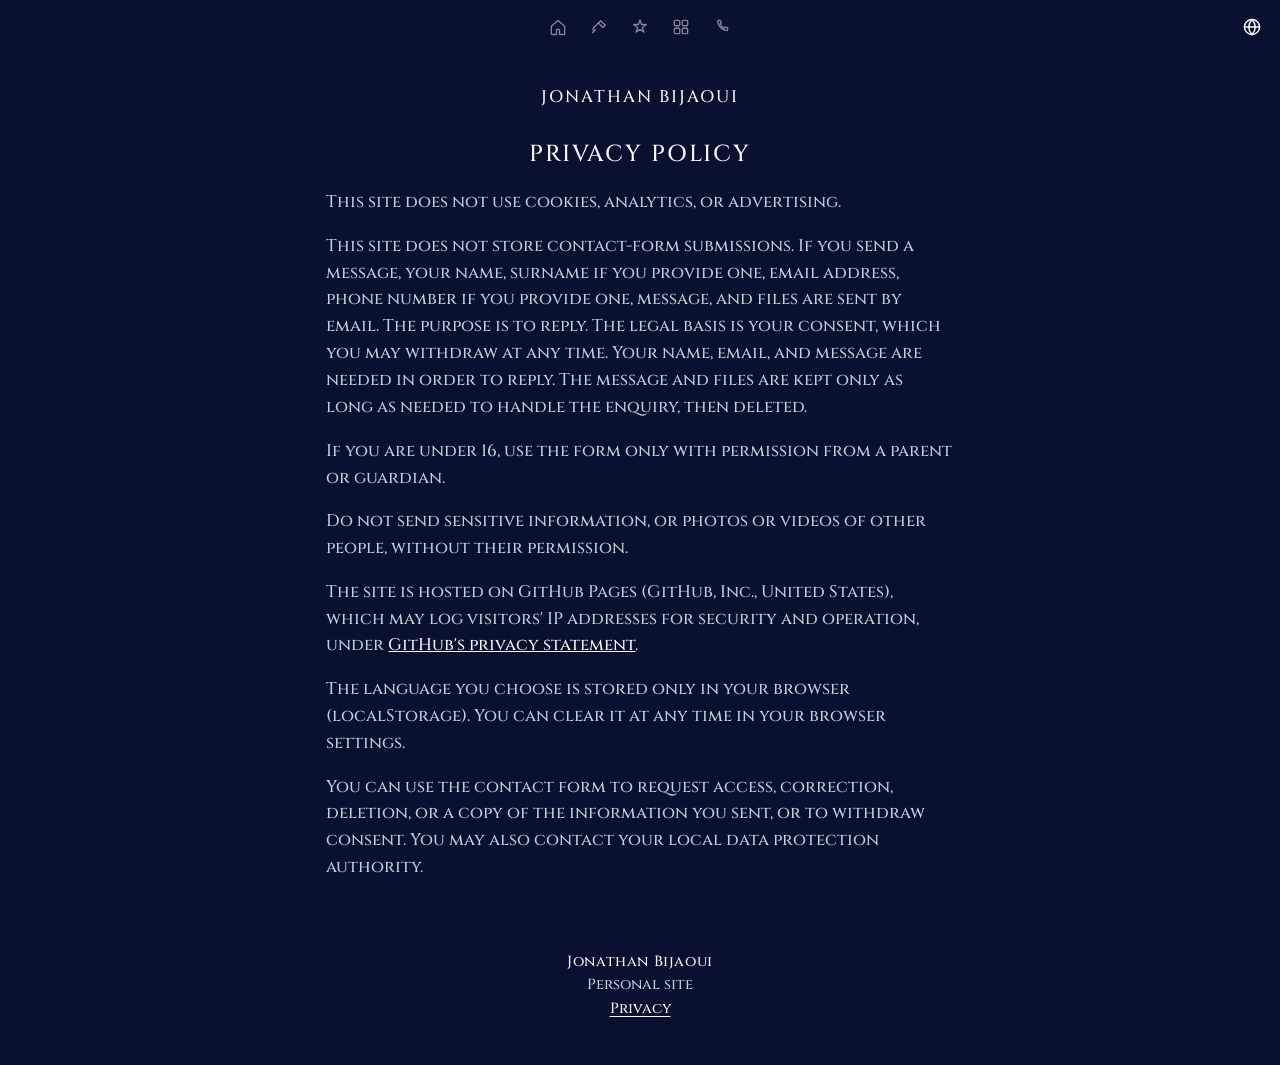
<file: privacy.html>
<!DOCTYPE html>
<html lang="en">
<head>
  <meta charset="utf-8">
  <meta name="viewport" content="width=device-width, initial-scale=1">
  <title>Privacy policy — Jonathan Bijaoui</title>
  <meta name="description" content="How this personal site handles the contact form, hosting, and language preference.">
  <meta name="theme-color" content="#0A1130">
  <meta name="color-scheme" content="dark">
  <link rel="icon" href="/assets/favicon.svg" type="image/svg+xml">
  <link rel="apple-touch-icon" href="/assets/apple-touch-icon.png">
  <link rel="canonical" href="https://jonathanbijaoui.com/privacy.html">
  <meta property="og:type" content="website">
  <meta property="og:site_name" content="Jonathan Bijaoui">
  <meta property="og:url" content="https://jonathanbijaoui.com/privacy.html">
  <meta property="og:title" content="Privacy policy — Jonathan Bijaoui">
  <meta property="og:description" content="How this personal site handles the contact form, hosting, and language preference.">
  <meta property="og:locale" content="en_US">
  <meta property="og:locale:alternate" content="fr_FR">
  <meta property="og:locale:alternate" content="es_ES">
  <meta property="og:locale:alternate" content="zh_CN">
  <meta name="twitter:card" content="summary">
  <link rel="stylesheet" href="/css/styles.css">
  <style>html,body{background:#0A1130;color:#F9F9F9}</style>
  <script>
    try {
      var map = { en: "en", fr: "fr", es: "es", zh: "zh-Hans", "zh-Hans": "zh-Hans", "zh-CN": "zh-Hans" };
      var q = new URLSearchParams(location.search).get("lang");
      var chosen = map[q] || "";
      if (!chosen) {
        var saved = localStorage.getItem("jb-lang");
        chosen = map[saved] || "en";
      }
      document.documentElement.lang = chosen;
    } catch (e) {}
  </script>
</head>
<body data-page="privacy">
  <header class="site-header">
    <a class="skip" href="#contenido" data-i18n="skip">Skip to content</a>
    <nav class="social" aria-hidden="true">
      <ul></ul>
    </nav>
    <nav class="icon-nav" aria-label="Menu" data-i18n-aria="icon.nav">
      <ul>
        <li>
          <a href="/" data-i18n-aria="icon.home" data-i18n-title="icon.home" aria-label="Home" title="Home">
            <svg viewBox="0 0 24 24" width="20" height="20" aria-hidden="true" focusable="false"><path d="M4 11.2 12 4.2l8 7V20a1 1 0 0 1-1 1h-5.2v-6.2H10.2V21H5a1 1 0 0 1-1-1v-8.8z" fill="none" stroke="currentColor" stroke-width="1.6" stroke-linejoin="round"></path></svg>
          </a>
        </li>
        <li>
          <a href="/projects/" data-i18n-aria="icon.projects" data-i18n-title="icon.projects" aria-label="Projects" title="Projects">
            <svg viewBox="0 0 24 24" width="20" height="20" aria-hidden="true" focusable="false"><path d="M14.2 4.4 19.6 9.8 16.8 12.6 11.4 7.2 14.2 4.4z" fill="none" stroke="currentColor" stroke-width="1.6" stroke-linejoin="round"></path><path d="M11.1 7.5 5.4 13.2a2 2 0 0 0 0 2.8l.3.3M7.6 15.4 4.2 18.8" fill="none" stroke="currentColor" stroke-width="1.6" stroke-linecap="round"></path></svg>
          </a>
        </li>
        <li>
          <a href="/creative/" data-i18n-aria="icon.creative" data-i18n-title="icon.creative" aria-label="Creative" title="Creative">
            <svg viewBox="0 0 24 24" width="20" height="20" aria-hidden="true" focusable="false"><path d="M12 3.4 13.7 9h5.9l-4.8 3.5 1.8 5.7L12 14.8 7.4 18.2 9.2 12.5 4.4 9h5.9L12 3.4z" fill="none" stroke="currentColor" stroke-width="1.6" stroke-linejoin="round"></path></svg>
          </a>
        </li>
        <li>
          <a href="/services/" data-i18n-aria="icon.services" data-i18n-title="icon.services" aria-label="Services" title="Services">
            <svg viewBox="0 0 24 24" width="20" height="20" aria-hidden="true" focusable="false"><rect x="4" y="4" width="6.5" height="6.5" rx="1.2" fill="none" stroke="currentColor" stroke-width="1.6"></rect><rect x="13.5" y="4" width="6.5" height="6.5" rx="1.2" fill="none" stroke="currentColor" stroke-width="1.6"></rect><rect x="4" y="13.5" width="6.5" height="6.5" rx="1.2" fill="none" stroke="currentColor" stroke-width="1.6"></rect><rect x="13.5" y="13.5" width="6.5" height="6.5" rx="1.2" fill="none" stroke="currentColor" stroke-width="1.6"></rect></svg>
          </a>
        </li>
        <li class="contact">
          <button type="button" class="contact-btn" id="contact-btn" aria-haspopup="dialog" aria-expanded="false" aria-controls="contact-panel" data-i18n-aria="icon.contact" data-i18n-title="icon.contact" aria-label="Contact" title="Contact">
            <svg viewBox="0 0 24 24" width="20" height="20" aria-hidden="true" focusable="false"><path d="M8 4.2h2.1l1.1 2.9-1.5 1a11.2 11.2 0 0 0 5.2 5.2l1-1.5 2.9 1.1v2.1c0 .7-.5 1.3-1.2 1.4A14.4 14.4 0 0 1 6.6 5.4c.1-.7.7-1.2 1.4-1.2z" fill="none" stroke="currentColor" stroke-width="1.6" stroke-linejoin="round"></path></svg>
          </button>
          <div id="contact-panel" class="contact-panel" role="dialog" aria-modal="false" aria-labelledby="contact-heading" hidden>
            <div class="contact-head">
              <h2 id="contact-heading" data-i18n="form.title">Contact</h2>
              <button type="button" class="contact-close" id="contact-close" data-i18n-aria="form.close" aria-label="Close">
                <svg viewBox="0 0 24 24" width="16" height="16" aria-hidden="true" focusable="false"><path d="M6 6l12 12M18 6 6 18" fill="none" stroke="currentColor" stroke-width="1.6" stroke-linecap="round"></path></svg>
              </button>
            </div>
            <form id="contact-form" class="contact-form" action="#" method="post">
              <div class="field-row">
                <div class="field">
                  <label for="contact-name"><span data-i18n="form.name">Name</span></label>
                  <input id="contact-name" name="name" type="text" autocomplete="given-name" required maxlength="80">
                </div>
                <div class="field">
                  <label for="contact-surname"><span data-i18n="form.surname">Surname</span> <span class="opt" data-i18n="form.optional">optional</span></label>
                  <input id="contact-surname" name="surname" type="text" autocomplete="family-name" maxlength="80">
                </div>
              </div>
              <div class="field">
                <label for="contact-email"><span data-i18n="form.email">Email</span></label>
                <input id="contact-email" name="email" type="email" autocomplete="email" inputmode="email" required maxlength="120">
              </div>
              <div class="field">
                <label for="contact-phone"><span data-i18n="form.phone">Phone</span> <span class="opt" data-i18n="form.optional">optional</span></label>
                <input id="contact-phone" name="phone" type="tel" autocomplete="tel" inputmode="tel" maxlength="40" pattern="[0-9 +().-]{0,40}">
              </div>
              <div class="field">
                <label for="contact-message"><span data-i18n="form.message">Message</span></label>
                <textarea id="contact-message" name="message" rows="4" required maxlength="4000"></textarea>
              </div>
              <div class="hp" aria-hidden="true">
                <label for="contact-company">Company</label>
                <input id="contact-company" name="company" type="text" tabindex="-1" autocomplete="off">
              </div>
              <button type="button" class="attach-btn" id="contact-attach">
                <svg viewBox="0 0 24 24" width="18" height="18" aria-hidden="true" focusable="false"><path d="M21.44 11.05 12.25 20.24a6 6 0 0 1-8.49-8.49l9.19-9.19a4 4 0 0 1 5.66 5.66l-9.2 9.19a2 2 0 0 1-2.83-2.83l8.49-8.48" fill="none" stroke="currentColor" stroke-width="1.6" stroke-linecap="round" stroke-linejoin="round"></path></svg>
                <span data-i18n="form.attach">Attach files</span>
              </button>
              <input id="contact-file" class="file-input" type="file" accept="image/*,video/*,application/pdf" multiple tabindex="-1" aria-hidden="true">
              <ul class="file-list" id="contact-files" data-i18n-aria="form.fileList" aria-label="Attached files"></ul>
              <p class="file-total" id="contact-total" hidden></p>
              <p class="consent">
                <input id="contact-consent" name="consent" type="checkbox" required>
                <label for="contact-consent"><span data-i18n="form.consentBefore">I agree that my information may be used to answer this message, as described in the </span></label><a href="/privacy.html" target="_blank" rel="noopener" data-i18n="form.privacy">privacy policy</a><span data-i18n="form.consentAfter">.</span>
              </p>
              <div class="form-notice">
                <p data-i18n="form.notice">The purpose is to answer your message. The legal basis is your consent. This site stores nothing: the message and files are sent by email and kept only as long as needed to reply, then deleted. To ask about your information (access, correction, deletion, and so on), use this form. You can also contact your local data protection authority.</p>
                <p data-i18n="form.noticeAge">If you are under 16, use this form only with permission from a parent or guardian.</p>
                <p data-i18n="form.noticeSensitive">Do not send sensitive information, or photos or videos of other people, without their permission.</p>
                <p><a href="/privacy.html" target="_blank" rel="noopener" data-i18n="form.noticePolicy">Privacy policy</a></p>
              </div>
              <div class="form-actions">
                <button type="submit" class="contact-send" id="contact-send" data-i18n="form.send">Send</button>
              </div>
              <p id="contact-status" class="form-status" role="status" aria-live="polite"></p>
            </form>
          </div>
        </li>
      </ul>
    </nav>
    <div class="lang">
      <button type="button" class="lang-btn" id="lang-btn" aria-haspopup="listbox" aria-expanded="false" aria-controls="lang-menu" aria-label="Choose language" data-i18n-aria="lang.label">
        <svg viewBox="0 0 24 24" width="22" height="22" aria-hidden="true" focusable="false"><circle cx="12" cy="12" r="8.25" fill="none" stroke="currentColor" stroke-width="1.6"></circle><path d="M3.75 12h16.5" fill="none" stroke="currentColor" stroke-width="1.6" stroke-linecap="round"></path><path d="M12 3.75c2.35 2.55 3.55 5.35 3.55 8.25s-1.2 5.7-3.55 8.25c-2.35-2.55-3.55-5.35-3.55-8.25s1.2-5.7 3.55-8.25z" fill="none" stroke="currentColor" stroke-width="1.6"></path></svg>
      </button>
      <ul class="lang-menu" id="lang-menu" role="listbox" aria-labelledby="lang-btn" hidden>
        <li role="none"><button type="button" role="option" lang="en" data-lang="en" aria-selected="true">English</button></li>
        <li role="none"><button type="button" role="option" lang="fr" data-lang="fr" aria-selected="false">Français</button></li>
        <li role="none"><button type="button" role="option" lang="es" data-lang="es" aria-selected="false">Español</button></li>
        <li role="none"><button type="button" role="option" lang="zh-Hans" data-lang="zh" aria-selected="false">中文</button></li>
      </ul>
    </div>
  </header>
  <main class="legal-page" id="contenido">
    <p class="legal-home"><a href="/">Jonathan Bijaoui</a></p>
    <h1 data-i18n="privacy.heading">Privacy policy</h1>

    <div data-lang-block="en" lang="en">
      <p>This site does not use cookies, analytics, or advertising.</p>
      <p>This site does not store contact-form submissions. If you send a message, your name, surname if you provide one, email address, phone number if you provide one, message, and files are sent by email. The purpose is to reply. The legal basis is your consent, which you may withdraw at any time. Your name, email, and message are needed in order to reply. The message and files are kept only as long as needed to handle the enquiry, then deleted.</p>
      <p>If you are under 16, use the form only with permission from a parent or guardian.</p>
      <p>Do not send sensitive information, or photos or videos of other people, without their permission.</p>
      <p>The site is hosted on GitHub Pages (GitHub, Inc., United States), which may log visitors' IP addresses for security and operation, under <a href="https://docs.github.com/en/site-policy/privacy-policies/github-privacy-statement">GitHub's privacy statement</a>.</p>
      <p>The language you choose is stored only in your browser (localStorage). You can clear it at any time in your browser settings.</p>
      <p>You can use the contact form to request access, correction, deletion, or a copy of the information you sent, or to withdraw consent. You may also contact your local data protection authority.</p>
    </div>

    <div data-lang-block="fr" lang="fr" hidden>
      <p>Ce site n'utilise pas de cookies, d'analyse d'audience ni de publicité.</p>
      <p>Ce site ne conserve pas les envois du formulaire de contact. Si vous envoyez un message, votre prénom, votre nom si vous l'indiquez, votre adresse e-mail, votre téléphone si vous l'indiquez, le message et les fichiers sont envoyés par e-mail. La finalité est de répondre. La base légale est votre consentement, que vous pouvez retirer à tout moment. Le prénom, l'adresse e-mail et le message sont nécessaires pour pouvoir répondre. Le message et les fichiers sont conservés seulement le temps nécessaire pour traiter la demande, puis supprimés.</p>
      <p>Si vous avez moins de 16 ans, utilisez le formulaire seulement avec l'autorisation d'un parent ou d'un tuteur.</p>
      <p>N'envoyez pas d'informations sensibles, ni de photos ou de vidéos d'autres personnes, sans leur autorisation.</p>
      <p>Le site est hébergé sur GitHub Pages (GitHub, Inc., États-Unis), qui peut enregistrer l'adresse IP des visiteurs pour la sécurité et le fonctionnement, conformément à la <a href="https://docs.github.com/en/site-policy/privacy-policies/github-privacy-statement">déclaration de confidentialité de GitHub</a>.</p>
      <p>La langue choisie est enregistrée seulement dans votre navigateur (localStorage). Vous pouvez l'effacer à tout moment dans les réglages du navigateur.</p>
      <p>Vous pouvez utiliser le formulaire de contact pour demander l'accès, la rectification, l'effacement ou une copie des informations envoyées, ou pour retirer votre consentement. Vous pouvez aussi vous adresser à l'autorité de protection des données de votre pays.</p>
    </div>

    <div data-lang-block="es" lang="es" hidden>
      <p>Este sitio no utiliza cookies, analítica ni publicidad.</p>
      <p>Este sitio no guarda los envíos del formulario de contacto. Si envías un mensaje, el nombre, los apellidos si los indicas, el correo electrónico, el teléfono si lo indicas, el mensaje y los archivos se envían por correo. La finalidad es responder. La base legal es tu consentimiento, que puedes retirar cuando quieras. El nombre, el correo electrónico y el mensaje son necesarios para poder responder. El mensaje y los archivos se conservan solo el tiempo necesario para atender la consulta y después se borran.</p>
      <p>Si tienes menos de 16 años, usa el formulario solo con el permiso de tu padre, madre o tutor.</p>
      <p>No envíes datos sensibles ni fotos o vídeos de otras personas sin su permiso.</p>
      <p>Está alojado en GitHub Pages (GitHub, Inc., Estados Unidos), que puede registrar la dirección IP de los visitantes por motivos de seguridad y funcionamiento, conforme a la <a href="https://docs.github.com/en/site-policy/privacy-policies/github-privacy-statement">declaración de privacidad de GitHub</a>.</p>
      <p>El idioma que eliges se guarda solo en tu navegador (localStorage) y puedes borrarlo en cualquier momento en los ajustes del navegador.</p>
      <p>Puedes usar el formulario de contacto para pedir acceso, rectificación, supresión o una copia de la información enviada, o para retirar el consentimiento. También puedes dirigirte a la autoridad de protección de datos de tu país.</p>
    </div>

    <div data-lang-block="zh" lang="zh-Hans" hidden>
      <p>本网站不使用 Cookie、统计工具或广告。</p>
      <p>本网站不保存联系表单的内容。如果你发送消息，姓名、你填写的姓氏、电子邮件、你填写的电话、留言和文件会通过电子邮件发送。目的是回复你的消息。法律依据是你的同意，你可以随时撤回。姓名、电子邮件和留言是回复所需要的。留言和文件只在处理此事项所需的时间内保留，之后会删除。</p>
      <p>如果未满 16 岁，请在父母或监护人允许后再使用表单。</p>
      <p>未经允许，请勿发送敏感信息，或他人的照片和视频。</p>
      <p>本网站托管于 GitHub Pages（GitHub, Inc.，美国）。出于安全和运行需要，GitHub 可能会记录访客的 IP 地址。请参阅 <a href="https://docs.github.com/en/site-policy/privacy-policies/github-privacy-statement">GitHub 隐私声明</a>。</p>
      <p>你选择的语言只保存在你的浏览器中（localStorage）。你可以随时在浏览器设置中清除。</p>
      <p>你可以使用联系表单请求访问、更正、删除或复制你发送的信息，或撤回同意。你也可以联系你所在地的数据保护机构。</p>
    </div>
  </main>
  <footer class="site-footer">
    <p class="footer-name">Jonathan Bijaoui</p>
    <p data-i18n="footer.note">Personal site</p>
    <p class="legal-links">
      <a href="/privacy.html" data-i18n="legal.privacy" aria-current="page">Privacy</a>
    </p>
  </footer>
  <script src="/js/main.js"></script>

</body>
</html>
</file>
<file: css/styles.css>
@font-face {
  font-family: "Cinzel";
  font-style: normal;
  font-weight: 500;
  font-display: swap;
  src: url("../assets/fonts/cinzel-500-latin-ext.woff2") format("woff2");
  unicode-range: U+0100-02BA, U+02BD-02C5, U+02C7-02CC, U+02CE-02D7, U+02DD-02FF, U+0304, U+0308, U+0329, U+1D00-1DBF, U+1E00-1E9F, U+1EF2-1EFF, U+2020, U+20A0-20AB, U+20AD-20C4, U+2113, U+2C60-2C7F, U+A720-A7FF;
}

@font-face {
  font-family: "Cinzel";
  font-style: normal;
  font-weight: 500;
  font-display: swap;
  src: url("../assets/fonts/cinzel-500-latin.woff2") format("woff2");
  unicode-range: U+0000-00FF, U+0131, U+0152-0153, U+02BB-02BC, U+02C6, U+02DA, U+02DC, U+0304, U+0308, U+0329, U+2000-206F, U+20AC, U+2122, U+2191, U+2193, U+2212, U+2215, U+FEFF, U+FFFD;
}

:root {
  --bg: #0A1130;
  --navy: #001221;
  --text: #F9F9F9;
  --muted: #C5D0DC;
  --line: rgba(249, 249, 249, 0.18);
  --hover: rgba(249, 249, 249, 0.08);
  --panel: #001221;
  --c7: #7A0A0A;
  --c7-hover: #8E1010;
  --font: "Cinzel", "Palatino Linotype", Palatino, "Times New Roman", "Songti SC", "Noto Serif SC", "Source Han Serif SC", "PingFang SC", "Hiragino Sans GB", "Microsoft YaHei", "Noto Sans SC", "Noto Sans CJK SC", "Source Han Sans SC", "WenQuanYi Micro Hei", "Droid Sans Fallback", sans-serif;
  --font-ui: system-ui, "Segoe UI", Roboto, Helvetica, Arial, "PingFang SC", "Hiragino Sans GB", "Microsoft YaHei", "Noto Sans SC", "Noto Sans CJK SC", "Source Han Sans SC", "WenQuanYi Micro Hei", "Droid Sans Fallback", sans-serif;
}

*,
*::before,
*::after {
  box-sizing: border-box;
}

html {
  background: var(--bg);
  color: var(--text);
  color-scheme: dark;
  scroll-behavior: smooth;
  scroll-padding-top: 1.25rem;
}

body {
  margin: 0;
  min-height: 100%;
  background: var(--bg);
  color: var(--text);
  font-family: var(--font);
  font-size: 1.05rem;
  font-weight: 500;
  line-height: 1.6;
}

/* Light ring stays visible on navy. The accent itself is the dark blood red. */
:focus-visible {
  outline: 2px solid var(--text);
  outline-offset: 3px;
}

::selection {
  background: var(--c7);
  color: var(--text);
}

.skip {
  position: fixed;
  left: 1rem;
  top: 0.6rem;
  z-index: 40;
  padding: 0.55rem 0.85rem;
  background: var(--text);
  color: var(--bg);
  text-decoration: none;
  transform: translateY(-150%);
}

.skip:focus {
  transform: none;
}

.site-header {
  position: fixed;
  top: 0;
  left: 0;
  right: 0;
  z-index: 30;
  display: grid;
  grid-template-columns: 1fr auto 1fr;
  align-items: center;
  min-height: 3.4rem;
  padding: 0.2rem max(0.4rem, env(safe-area-inset-right)) 0.2rem max(0.4rem, env(safe-area-inset-left));
  background: var(--bg);
  pointer-events: none;
}

.site-header .social,
.site-header .icon-nav,
.site-header .lang {
  pointer-events: auto;
}

.site-header .social {
  justify-self: start;
}

.site-header .lang {
  justify-self: end;
}

.social ul {
  display: flex;
  align-items: center;
  gap: 0.15rem;
  margin: 0;
  padding: 0;
  list-style: none;
}

.social a {
  display: inline-flex;
  align-items: center;
  justify-content: center;
  width: 2.75rem;
  height: 2.75rem;
  color: rgba(249, 249, 249, 0.5);
}

.social a:hover,
.social a:focus-visible {
  color: var(--text);
}

.icon-nav ul {
  display: flex;
  align-items: center;
  gap: 0.05rem;
  margin: 0;
  padding: 0;
  list-style: none;
}

.icon-nav > ul > li > a,
.icon-nav > ul > li > button {
  display: inline-flex;
  align-items: center;
  justify-content: center;
  width: 2.5rem;
  height: 2.5rem;
  margin: 0;
  padding: 0;
  border: 0;
  background: transparent;
  color: rgba(249, 249, 249, 0.5);
  font: inherit;
  line-height: 0;
  cursor: pointer;
}

.icon-nav > ul > li > button svg {
  display: block;
}

.icon-nav > ul > li > a:hover,
.icon-nav > ul > li > a:focus-visible,
.icon-nav > ul > li > button:hover,
.icon-nav > ul > li > button:focus-visible,
.icon-nav > ul > li > button[aria-expanded="true"],
.icon-nav a[aria-current="page"] {
  color: var(--text);
}

#site-nav {
  width: 100%;
  margin: 0;
  padding: 0;
}

#site-nav ul {
  display: flex;
  align-items: center;
  justify-content: center;
  flex-wrap: wrap;
  gap: 0.1rem 0.25rem;
  margin: 0;
  padding: 0;
  list-style: none;
}

#site-nav a {
  display: inline-block;
  padding: 0.4rem 0.55rem;
  color: var(--text);
  font-family: var(--font);
  font-size: 0.82rem;
  font-weight: 500;
  letter-spacing: 0.12em;
  text-decoration: none;
  text-transform: uppercase;
  white-space: nowrap;
  border-radius: 999px;
}

#site-nav a:hover {
  background: var(--hover);
}

.lang {
  position: relative;
}

.lang-btn {
  display: inline-flex;
  align-items: center;
  justify-content: center;
  width: 2.75rem;
  height: 2.75rem;
  margin: 0;
  padding: 0;
  border: 0;
  border-radius: 999px;
  background: transparent;
  color: var(--text);
  cursor: pointer;
}

.lang-btn:hover,
.lang-btn[aria-expanded="true"] {
  background: var(--hover);
}

.lang-menu {
  position: absolute;
  top: calc(100% + 0.35rem);
  right: 0;
  z-index: 40;
  min-width: 11.5rem;
  margin: 0;
  padding: 0.35rem;
  list-style: none;
  background: var(--panel);
  border: 1px solid var(--line);
  border-radius: 12px;
  box-shadow: 0 16px 40px rgba(0, 0, 0, 0.45);
}

.lang-menu[hidden] {
  display: none;
}

.lang-menu button {
  display: block;
  width: 100%;
  margin: 0;
  padding: 0.7rem 0.85rem;
  border: 0;
  border-radius: 8px;
  background: transparent;
  color: var(--text);
  font: inherit;
  font-size: 0.98rem;
  text-align: left;
  cursor: pointer;
}

.lang-menu button[aria-selected="true"] {
  background: var(--c7);
  color: var(--text);
}

.lang-menu button:hover {
  background: var(--hover);
}

.lang-menu button[aria-selected="true"]:hover {
  background: var(--c7-hover);
}

.hero {
  min-height: 100vh;
  min-height: 100dvh;
  display: flex;
  align-items: center;
  justify-content: center;
  box-sizing: border-box;
  margin: 0;
  /* The header is fixed. This padding is the bar, so the logo and text menu
     center in the space under it. */
  padding: 3.4rem 1rem 0;
}

.hero-stack {
  display: flex;
  flex-direction: column;
  align-items: center;
  gap: 2rem;
  width: min(100%, 40rem);
}

.lockup {
  margin: 0;
  font-weight: 500;
  line-height: 0;
}

.hero-logo {
  display: block;
  width: min(60vw, 220px);
  height: auto;
}

.site-footer {
  padding: 1.75rem 1.25rem 2.75rem;
  text-align: center;
  color: var(--muted);
  font-size: 0.92rem;
}

.footer-name {
  margin: 0 0 0.2rem;
  color: var(--text);
  letter-spacing: 0.04em;
}

.site-footer p {
  margin: 0;
}

.legal-links {
  margin-top: 0.85rem;
}

.legal-links a {
  color: inherit;
  text-underline-offset: 0.22em;
}

.legal-links a:hover,
.legal-links a[aria-current="page"] {
  color: var(--text);
}

.legal-page,
.content-page {
  max-width: 42rem;
  margin: 0 auto;
  padding: 5.25rem 1.4rem 1.5rem;
}

.legal-home {
  margin: 0 0 1.75rem;
  text-align: center;
  letter-spacing: 0.12em;
  text-transform: uppercase;
}

.legal-home a {
  color: var(--text);
  text-decoration: none;
}

.legal-page h1,
.content-page h1 {
  margin: 0 0 1.25rem;
  font-size: 1.45rem;
  font-weight: 500;
  letter-spacing: 0.08em;
  text-align: center;
  text-transform: uppercase;
  line-height: 1.3;
}

.legal-page p,
.legal-page li,
.content-page p {
  color: var(--muted);
}

.content-page .lede {
  margin: 0 0 1.6rem;
  text-align: center;
}

.content-page section + section {
  margin-top: 1.4rem;
}

.content-page h2 {
  margin: 0 0 0.4rem;
  color: var(--text);
  font-size: 1.05rem;
  font-weight: 500;
  letter-spacing: 0.08em;
  text-transform: uppercase;
}

.legal-page ul {
  margin: 0.8rem 0;
  padding-left: 1.2rem;
}

.legal-page li + li {
  margin-top: 0.45rem;
}

.legal-page a,
.content-page a {
  color: var(--text);
}

.notfound-page p:last-child a {
  color: var(--text);
}

html[lang="zh-Hans"] #site-nav a,
html[lang="zh-Hans"] .contact-head h2,
html[lang="zh-Hans"] .content-page h1,
html[lang="zh-Hans"] .content-page h2,
html[lang="zh-Hans"] .legal-page h1,
html[lang="zh-Hans"] .projects-page h1,
html[lang="zh-Hans"] .legal-home {
  letter-spacing: 0.04em;
}

@media (max-width: 700px) {
  .hero-stack {
    gap: 1rem;
  }
}

@media (max-width: 420px) {
  #site-nav a {
    padding: 0.35rem 0.4rem;
    font-size: 0.72rem;
    letter-spacing: 0.06em;
  }

  .icon-nav > ul > li > a,
  .icon-nav > ul > li > button {
    width: 2.15rem;
    height: 2.15rem;
  }
}

@media (max-height: 720px) {
  .hero-stack {
    gap: 1.25rem;
  }

  .hero-logo {
    width: min(46vw, 180px);
  }
}

@media (max-height: 520px) {
  .hero-stack {
    gap: 0.65rem;
  }

  .hero-logo {
    width: min(28vh, 120px);
  }

  #site-nav a {
    padding: 0.2rem 0.45rem;
    font-size: 0.74rem;
  }
}

.contact-backdrop {
  position: fixed;
  z-index: 35;
  top: 3.65rem;
  right: 0;
  bottom: 0;
  left: 0;
  margin: 0;
  padding: 0;
  border: 0;
  background: transparent;
  pointer-events: auto;
  cursor: default;
}

.contact-backdrop[hidden] {
  display: none;
}

.contact-panel {
  position: fixed;
  z-index: 45;
  top: 3.65rem;
  left: 50%;
  transform: translateX(-50%);
  width: min(28rem, calc(100vw - 1.5rem));
  max-height: calc(100dvh - 4.4rem);
  overflow: auto;
  overscroll-behavior: contain;
  padding: 0.9rem 0.95rem 1rem;
  text-align: left;
  background: var(--panel);
  border: 1px solid var(--line);
  border-top: 2px solid var(--c7);
  border-radius: 12px;
  box-shadow: 0 16px 40px rgba(0, 0, 0, 0.45);
  font-family: var(--font-ui);
  font-weight: 400;
  line-height: 1.4;
}

.contact-panel[hidden] {
  display: none;
}

.contact-head {
  display: flex;
  align-items: center;
  justify-content: space-between;
  gap: 0.75rem;
  margin-bottom: 0.8rem;
}

.contact-head h2 {
  margin: 0;
  font-family: var(--font);
  font-size: 1.02rem;
  font-weight: 500;
  letter-spacing: 0.12em;
  text-transform: uppercase;
}

.contact-close {
  display: inline-flex;
  align-items: center;
  justify-content: center;
  width: 2rem;
  height: 2rem;
  margin: 0;
  padding: 0;
  border: 0;
  border-radius: 999px;
  background: transparent;
  color: var(--muted);
  cursor: pointer;
}

.contact-close:hover,
.contact-close:focus-visible {
  background: var(--hover);
  color: var(--text);
}

.contact-form {
  margin: 0;
}

.field-row {
  display: grid;
  grid-template-columns: 1fr 1fr;
  gap: 0 0.7rem;
}

.field {
  min-width: 0;
  margin: 0 0 0.7rem;
}

.field label {
  display: inline-block;
  margin-bottom: 0.28rem;
  color: var(--muted);
  font-size: 0.92rem;
}

.opt {
  margin-left: 0.35rem;
  color: rgba(197, 208, 220, 0.7);
  font-size: 0.8rem;
}

.field input,
.field textarea {
  width: 100%;
  margin: 0;
  padding: 0.55rem 0.7rem;
  border: 1px solid var(--line);
  border-radius: 8px;
  background: rgba(10, 17, 48, 0.92);
  color: var(--text);
  color-scheme: dark;
  font: inherit;
  font-size: 1rem;
  line-height: 1.4;
}

.field textarea {
  min-height: 6.4rem;
  resize: vertical;
}

.field input:focus-visible,
.field textarea:focus-visible {
  outline-offset: 1px;
  border-color: var(--c7);
}

.field input:-webkit-autofill {
  -webkit-text-fill-color: var(--text);
  caret-color: var(--text);
  box-shadow: 0 0 0 1000px #001221 inset;
}

.hp {
  position: absolute;
  width: 1px;
  height: 1px;
  margin: -1px;
  padding: 0;
  overflow: hidden;
  clip: rect(0, 0, 0, 0);
  white-space: nowrap;
  border: 0;
  pointer-events: none;
}

.attach-btn {
  display: inline-flex;
  align-items: center;
  gap: 0.45rem;
  min-height: 2.5rem;
  margin: 0;
  padding: 0.45rem 0.75rem;
  border: 1px dashed rgba(249, 249, 249, 0.45);
  border-radius: 8px;
  background: transparent;
  color: var(--text);
  font: inherit;
  font-size: 0.95rem;
  cursor: pointer;
}

.attach-btn:hover,
.attach-btn:focus-visible {
  background: var(--hover);
}

.file-input {
  position: absolute;
  width: 1px;
  height: 1px;
  overflow: hidden;
  clip: rect(0, 0, 0, 0);
  pointer-events: none;
}

.file-list {
  margin: 0.45rem 0 0;
  padding: 0;
  list-style: none;
}

.file-list li {
  display: flex;
  align-items: center;
  gap: 0.5rem;
  margin-top: 0.3rem;
}

.file-name {
  flex: 1;
  min-width: 0;
  overflow: hidden;
  font-size: 0.92rem;
  text-overflow: ellipsis;
  white-space: nowrap;
}

.file-remove {
  flex: 0 0 auto;
  margin: 0;
  min-height: 2.25rem;
  padding: 0.35rem 0.15rem;
  border: 0;
  background: transparent;
  color: var(--muted);
  font: inherit;
  font-size: 0.85rem;
  text-decoration: underline;
  text-underline-offset: 0.15em;
  cursor: pointer;
}

.file-remove:hover,
.file-remove:focus-visible {
  color: var(--text);
}

.file-total {
  margin: 0.35rem 0 0;
  color: var(--muted);
  font-size: 0.82rem;
}

.consent {
  margin: 0.85rem 0 0.9rem;
  color: var(--muted);
  font-size: 0.92rem;
  line-height: 1.45;
}

.consent input {
  width: 1.05rem;
  height: 1.05rem;
  margin: 0.15rem 0.45rem 0 0;
  vertical-align: top;
  accent-color: var(--c7);
}

.consent a {
  color: var(--text);
}

.form-notice {
  margin: 0 0 0.85rem;
  color: var(--muted);
  font-size: 0.78rem;
  line-height: 1.4;
}

.form-notice p {
  margin: 0 0 0.45rem;
}

.form-notice a {
  color: var(--text);
}

.form-actions {
  display: flex;
  justify-content: flex-end;
}

.contact-send {
  min-height: 2.75rem;
  margin: 0;
  padding: 0.65rem 1.5rem;
  border: 0;
  border-radius: 999px;
  background: var(--c7);
  color: var(--text);
  font-family: var(--font);
  font-size: 0.82rem;
  font-weight: 500;
  letter-spacing: 0.12em;
  text-transform: uppercase;
  cursor: pointer;
}

.contact-send:hover,
.contact-send:focus-visible {
  background: var(--c7-hover);
  color: var(--text);
}

.contact-send:disabled {
  opacity: 0.65;
  cursor: progress;
}

.form-status {
  margin: 0;
  font-size: 0.92rem;
}

.form-status:not(:empty) {
  margin-top: 0.75rem;
}

.form-status.is-ok {
  color: #b7e7c3;
}

.form-status.is-error {
  color: #f2c1ae;
}

.visually-hidden {
  position: absolute;
  width: 1px;
  height: 1px;
  padding: 0;
  margin: -1px;
  overflow: hidden;
  clip: rect(0, 0, 0, 0);
  white-space: nowrap;
  border: 0;
}

@media (max-width: 520px) {
  .field-row {
    grid-template-columns: 1fr;
  }

  .contact-send {
    width: 100%;
  }

  .contact-panel {
    width: calc(100vw - 0.9rem);
    padding: 0.8rem 0.75rem 0.9rem;
  }
}

@media (prefers-reduced-motion: reduce) {
  html {
    scroll-behavior: auto;
  }
}
</file>
<file: css/projects.css>
/* Square project tiles. Loaded only on /projects/. */

.projects-page {
  max-width: 76rem;
  margin: 0 auto;
  padding: 5.25rem 1.25rem 1.5rem;
}

.projects-page h1 {
  margin: 0 0 0.8rem;
  font-size: 1.45rem;
  font-weight: 500;
  letter-spacing: 0.12em;
  text-align: center;
  text-transform: uppercase;
  line-height: 1.3;
}

.projects-intro {
  max-width: 36rem;
  margin: 0 auto 1.35rem;
  text-align: center;
  color: var(--muted);
}

.project-grid {
  display: grid;
  grid-template-columns: 1fr;
  gap: 0.9rem;
  margin: 0;
  padding: 0;
  list-style: none;
}

.project-grid > li {
  min-width: 0;
}

.project-tile {
  display: flex;
  flex-direction: column;
  width: 100%;
  aspect-ratio: 1 / 1;
  padding: 0.7rem 0.75rem 0.8rem;
  background: var(--navy);
  color: inherit;
  text-decoration: none;
  border: 1px solid rgba(249, 249, 249, 0.28);
  border-radius: 2px;
}

a.project-tile:hover {
  border-color: rgba(249, 249, 249, 0.62);
  background: #041424;
}

.project-tile.is-placeholder {
  border-style: dashed;
  border-color: rgba(249, 249, 249, 0.28);
  cursor: default;
}

.project-logo {
  position: relative;
  flex: 1 1 auto;
  min-height: 0;
}

.project-logo img {
  position: absolute;
  inset: 0;
  display: block;
  width: 100%;
  height: 100%;
  margin: auto;
  object-fit: contain;
}

.project-logo img.project-mark {
  width: 42%;
  height: 42%;
}

.project-copy {
  flex: 0 0 auto;
  display: block;
  padding-top: 0.45rem;
  text-align: center;
}

.project-name {
  display: block;
  margin: 0;
  color: var(--text);
  font-size: clamp(0.78rem, 1.5vw, 0.98rem);
  font-weight: 500;
  letter-spacing: 0.08em;
  line-height: 1.2;
  text-transform: uppercase;
}

.project-tile.is-placeholder .project-name {
  color: var(--muted);
}

.project-fallback {
  margin: 0 0 1rem;
  text-align: center;
  color: var(--muted);
}

/* Phones: three small squares. Tablets: two columns. Desktop: three, then four. */
@media (max-width: 539px) {
  .projects-page {
    padding-left: 0.9rem;
    padding-right: 0.9rem;
  }

  .project-grid {
    grid-template-columns: repeat(3, 4.5rem);
    justify-content: center;
    gap: 0.45rem;
    width: max-content;
    max-width: 100%;
    margin-inline: auto;
  }

  .project-tile {
    padding: 0.28rem 0.22rem 0.32rem;
  }

  .project-logo img.project-mark {
    width: 58%;
    height: 58%;
  }

  .project-copy {
    padding-top: 0.16rem;
  }

  .project-name {
    font-size: 0.58rem;
    letter-spacing: 0.02em;
    line-height: 1.15;
    display: -webkit-box;
    -webkit-box-orient: vertical;
    -webkit-line-clamp: 2;
    line-clamp: 2;
    overflow: hidden;
  }
}

@media (min-width: 540px) {
  .project-grid {
    grid-template-columns: repeat(2, minmax(0, 1fr));
  }
}

@media (min-width: 960px) {
  .project-grid {
    grid-template-columns: repeat(3, minmax(0, 1fr));
  }
}

@media (min-width: 1240px) {
  .project-grid {
    grid-template-columns: repeat(4, minmax(0, 1fr));
  }
}
</file>
